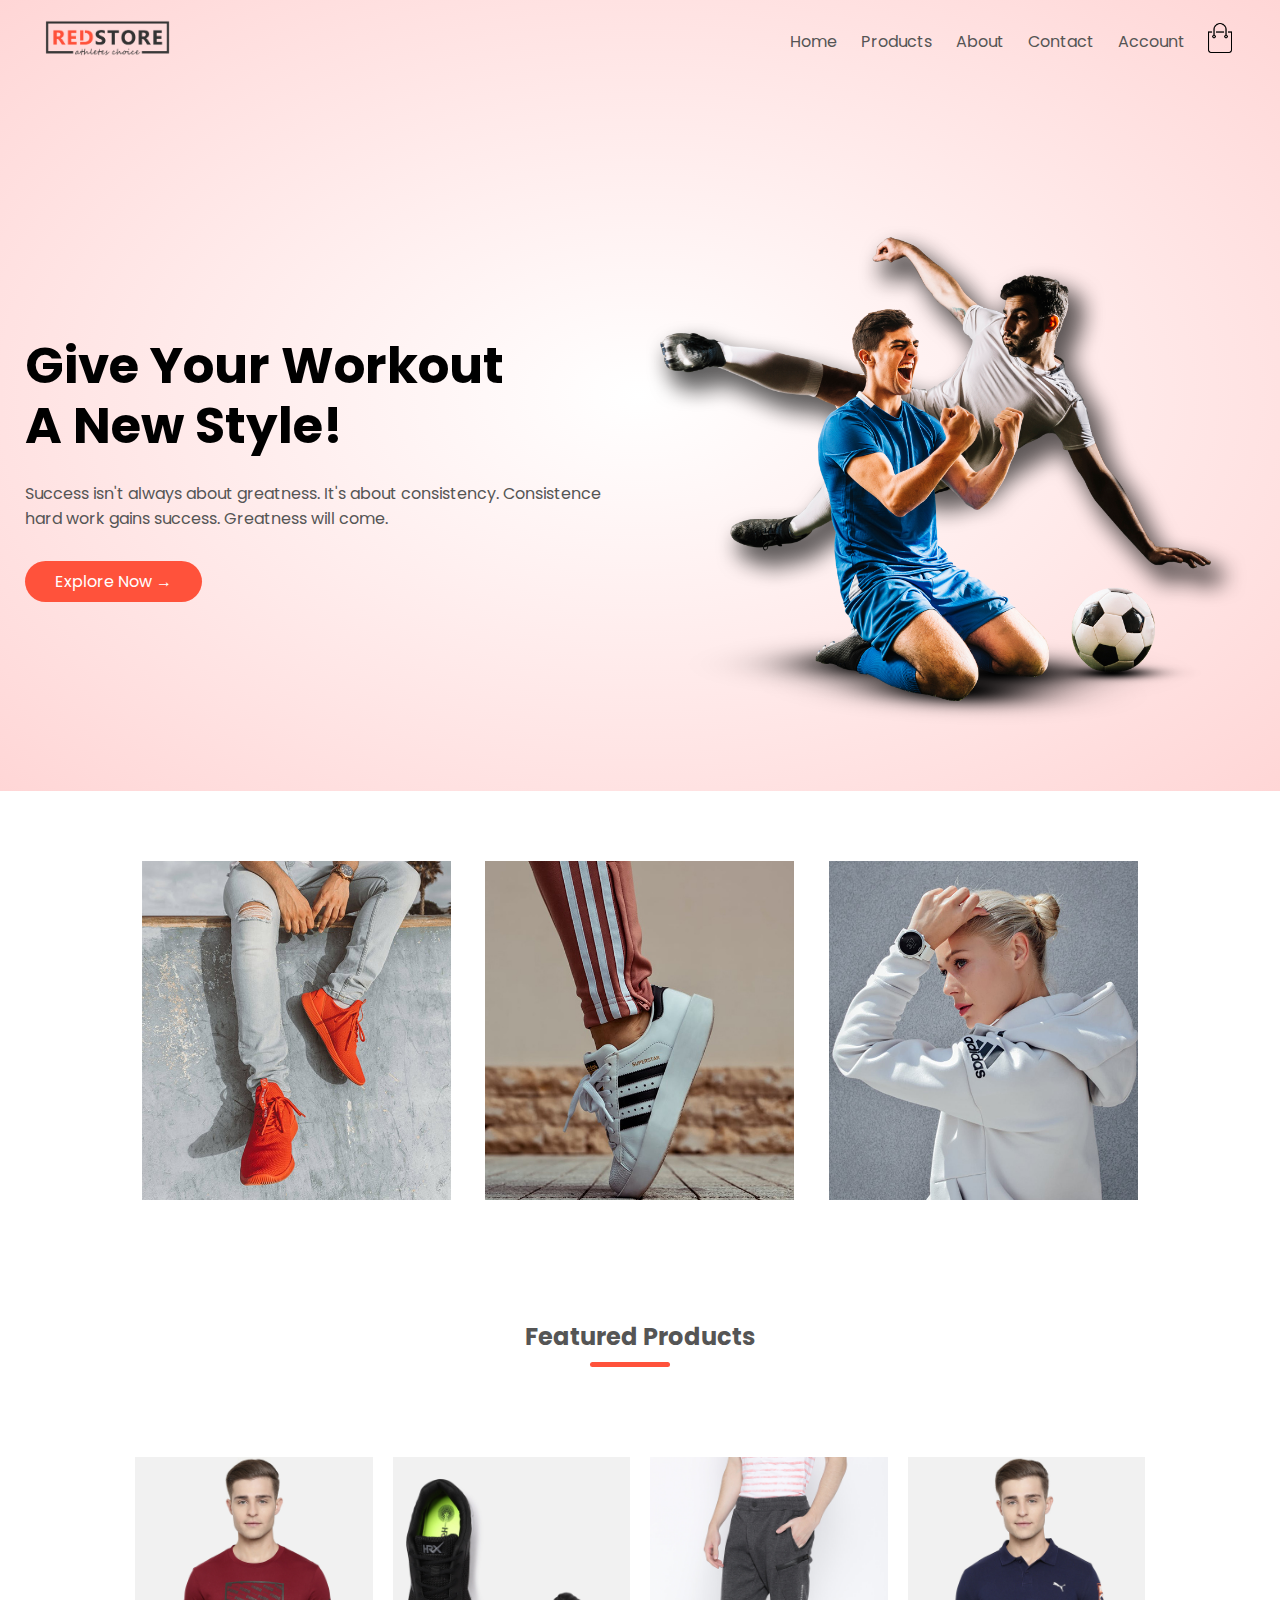
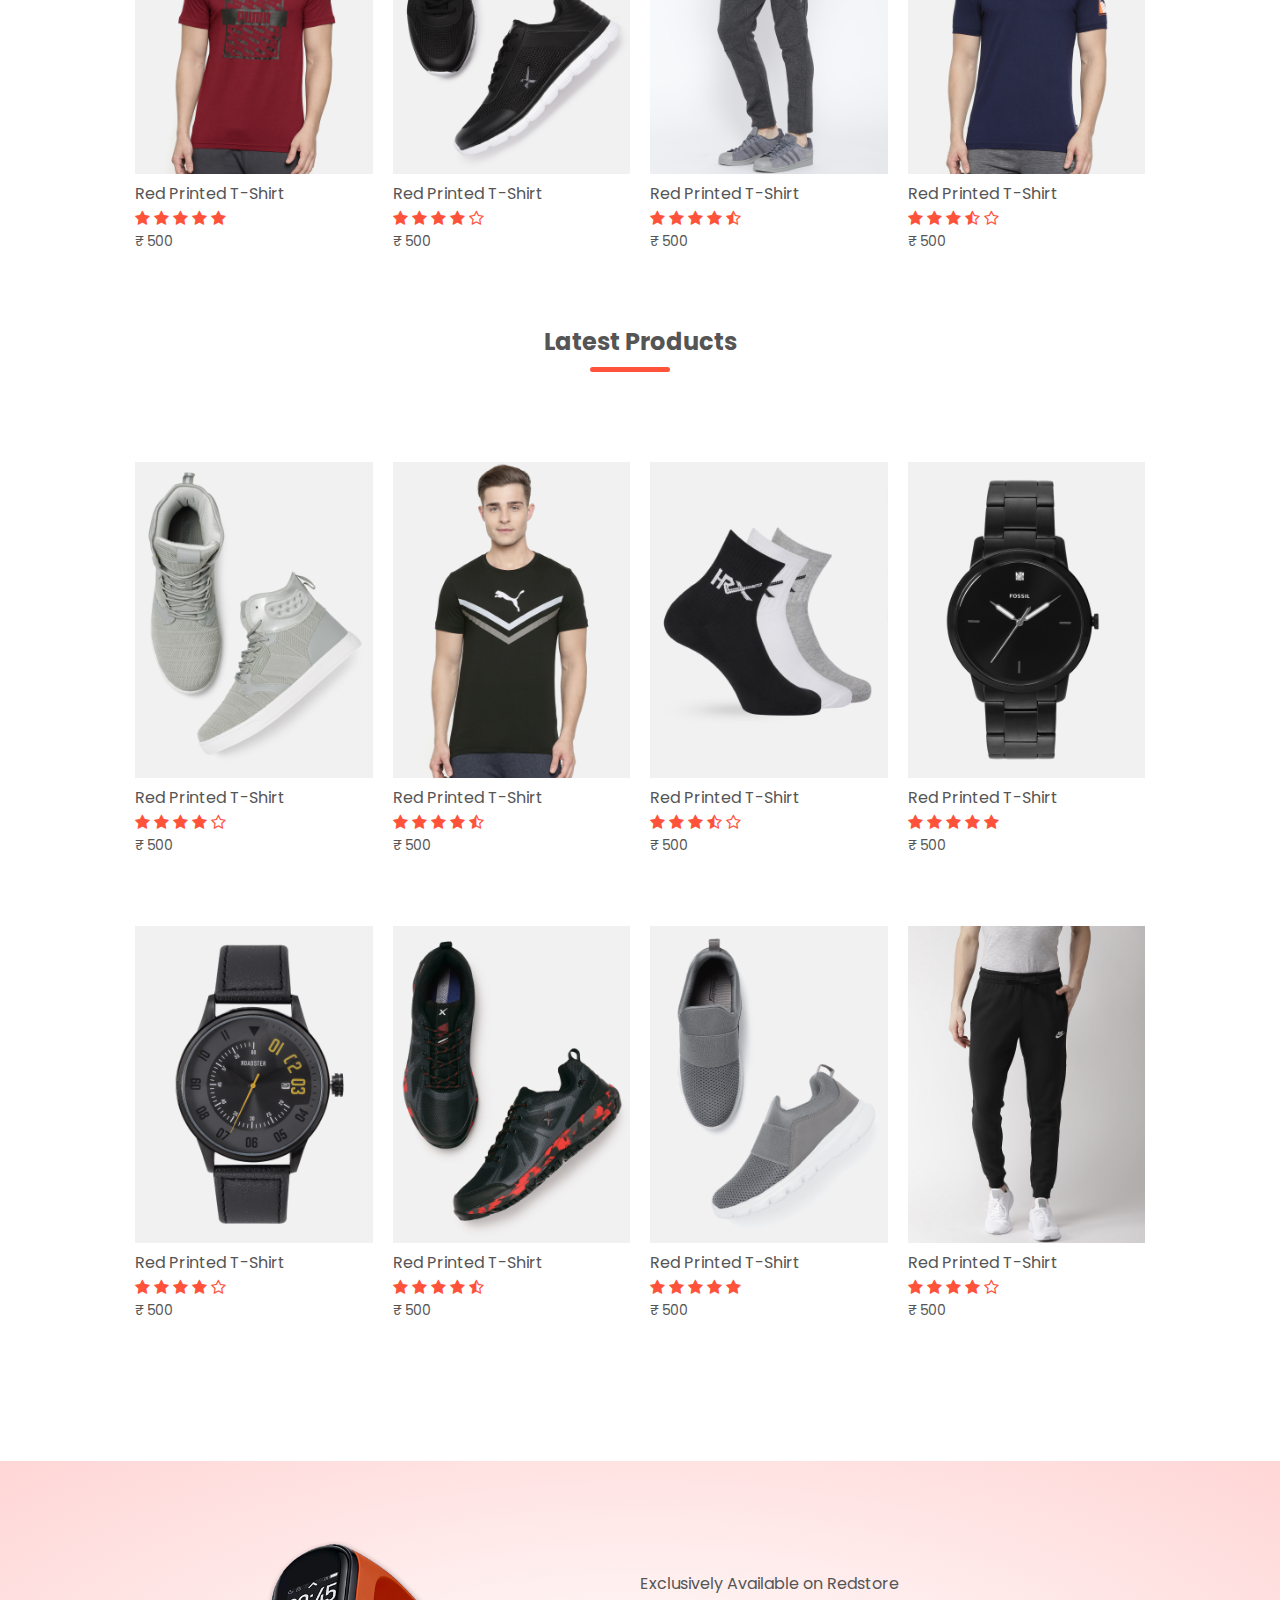
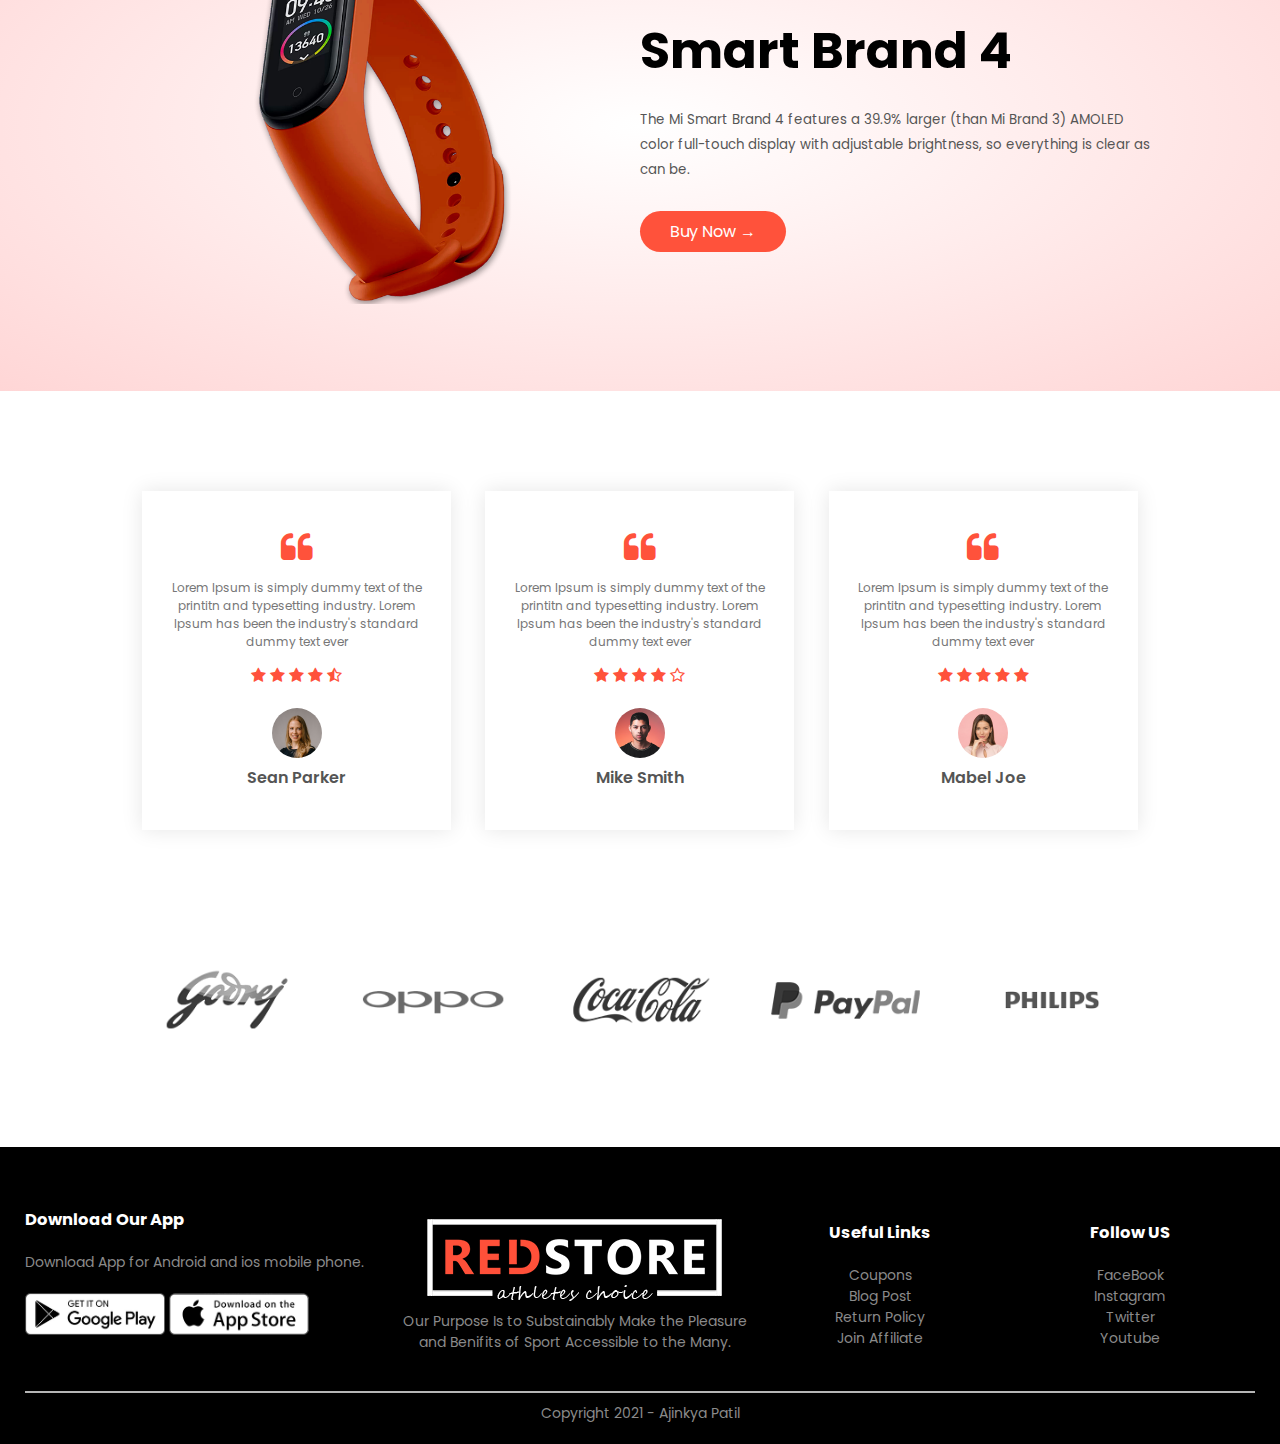
<file: index.html>
<!DOCTYPE html>
<html lang="en">
    <head>
        <meta charset="UTF-8">
        <meta name="viewport" content="width=device-width, initial-scale=1.0"> 
        <title>RedStore | Ecommerce</title>
        <link rel="stylesheet" href="styles.css">
        <link rel="preconnect" href="https://fonts.gstatic.com">
        <link href="https://fonts.googleapis.com/css2?family=Poppins:wght@300;400;500;600;700&display=swap" rel="stylesheet">
        <link rel="stylesheet" href="https://stackpath.bootstrapcdn.com/font-awesome/4.7.0/css/font-awesome.min.css">
    </head>
<body>
    <div class="header">
       <div class="container">
        <div class="navbar">
            <div class="logo">
                <a href="index.html"><img src="images/logo.png" alt='logo' width="125px"></a>
            </div>
            <nav>
                <ul id="MenuItems">
                    <li><a href="index.html">Home</a></li>
                    <li><a href="products.html">Products</a></li>
                    <li><a href="about.html">About</a></li>
                    <li><a href="contactus.html">Contact</a></li>
                    <li><a href="accounts.html">Account</a></li>
                </ul>
            </nav>
            <a href="cart.html"><img src="images/cart.png" alt="cart" width='30px' height="30px"></a>
            <img src="images/menu.png" alt="menu-image" class="menu-icon" onclick="menutoggle()">
        </div>
        <div class="row">
            <div class="col-2">
                <h1>Give Your Workout<br> A New Style!</h1>
                <p>Success isn't always about greatness. It's about consistency.
                    Consistence<br> hard work gains success. Greatness will come.
                </p>
                <a href="products.html" class="btn" >Explore Now  &#8594;</a>
            </div>
            <div class="col-2">
                <img src="images/image1.png" alt="Home page image" >
            </div>
        </div>
    </div> 
</div>

<!------------ Featured Categories-------------->

    <div class="categories">
        <div class="small-container">
        <div class="row">
            <div class="col-3">
                <img src="images/category-1.jpg" alt="category image1">
            </div>
            <div class="col-3">
                <img src="images/category-2.jpg" alt="category image2">
            </div>
            <div class="col-3">
                <img src="images/category-3.jpg" alt="category image3">
            </div>
        </div>
      </div>
    </div>

<!------------ Featured Products-------------->
    <div class="small-container">
        <h2 class="title">Featured Products</h2>
        <div class="row">
            <div class="col-4">
                <a href="product-details.html"><img src="images/product-1.jpg" alt = 'product-1'></a>
                <a href="product-details.html"><h4>Red Printed T-Shirt</h4></a>
                <div class="rating">
                    <i class="fa fa-star"></i>
                    <i class="fa fa-star"></i>
                    <i class="fa fa-star"></i>
                    <i class="fa fa-star"></i>
                    <i class="fa fa-star"></i>
                </div>
                <p>&#x20B9; 500</p>
            </div>
            <div class="col-4">
                <img src="images/product-2.jpg" alt = 'product-2'>
                <h4>Red Printed T-Shirt</h4>
                <div class="rating">
                    <i class="fa fa-star"></i>
                    <i class="fa fa-star"></i>
                    <i class="fa fa-star"></i>
                    <i class="fa fa-star"></i>
                    <i class="fa fa-star-o"></i>
                </div>
                <p>&#x20B9; 500</p>
            </div>
            <div class="col-4">
                <img src="images/product-3.jpg" alt = 'product-3'>
                <h4>Red Printed T-Shirt</h4>
                <div class="rating">
                    <i class="fa fa-star"></i>
                    <i class="fa fa-star"></i>
                    <i class="fa fa-star"></i>
                    <i class="fa fa-star"></i>
                    <i class="fa fa-star-half-o"></i>
                </div>
                <p>&#x20B9; 500</p>
            </div>
            <div class="col-4">
                <img src="images/product-4.jpg" alt = 'product-4'>
                <h4>Red Printed T-Shirt</h4>
                <div class="rating">
                    <i class="fa fa-star"></i>
                    <i class="fa fa-star"></i>
                    <i class="fa fa-star"></i>
                    <i class="fa fa-star-half-o"></i>
                    <i class="fa fa-star-o"></i>
                </div>
                <p>&#x20B9; 500</p>
            </div>
        </div>

<!------------------------Latest Products------------------>
        
    <h2 class="title">Latest Products</h2>
        <div class="row">
            <div class="col-4">
                <img src="images/product-5.jpg" alt = 'product-1'>
                <h4>Red Printed T-Shirt</h4>
                <div class="rating">
                    <i class="fa fa-star"></i>
                    <i class="fa fa-star"></i>
                    <i class="fa fa-star"></i>
                    <i class="fa fa-star"></i>
                    <i class="fa fa-star-o"></i>
                </div>
                <p>&#x20B9; 500</p>
            </div>
            <div class="col-4">
                <img src="images/product-6.jpg" alt = 'product-2'>
                <h4>Red Printed T-Shirt</h4>
                <div class="rating">
                    <i class="fa fa-star"></i>
                    <i class="fa fa-star"></i>
                    <i class="fa fa-star"></i>
                    <i class="fa fa-star"></i>
                    <i class="fa fa-star-half-o"></i>
                </div>
                <p>&#x20B9; 500</p>
            </div>
            <div class="col-4">
                <img src="images/product-7.jpg" alt = 'product-3'>
                <h4>Red Printed T-Shirt</h4>
                <div class="rating">
                    <i class="fa fa-star"></i>
                    <i class="fa fa-star"></i>
                    <i class="fa fa-star"></i>
                    <i class="fa fa-star-half-o"></i>
                    <i class="fa fa-star-o"></i>
                </div>
                <p>&#x20B9; 500</p>
            </div>
            <div class="col-4">
                <img src="images/product-8.jpg" alt = 'product-4'>
                <h4>Red Printed T-Shirt</h4>
                <div class="rating">
                    <i class="fa fa-star"></i>
                    <i class="fa fa-star"></i>
                    <i class="fa fa-star"></i>
                    <i class="fa fa-star"></i>
                    <i class="fa fa-star"></i>
                </div>
                <p>&#x20B9; 500</p>
            </div>
           
        </div>
        <div class="row">
            <div class="col-4">
                <img src="images/product-9.jpg" alt = 'product-1'>
                <h4>Red Printed T-Shirt</h4>
                <div class="rating">
                    <i class="fa fa-star"></i>
                    <i class="fa fa-star"></i>
                    <i class="fa fa-star"></i>
                    <i class="fa fa-star"></i>
                    <i class="fa fa-star-o"></i>
                </div>
                <p>&#x20B9; 500</p>
            </div>
            <div class="col-4">
                <img src="images/product-10.jpg" alt = 'product-2'>
                <h4>Red Printed T-Shirt</h4>
                <div class="rating">
                    <i class="fa fa-star"></i>
                    <i class="fa fa-star"></i>
                    <i class="fa fa-star"></i>
                    <i class="fa fa-star"></i>
                    <i class="fa fa-star-half-o"></i>
                </div>
                <p>&#x20B9; 500</p>
            </div>
            <div class="col-4">
                <img src="images/product-11.jpg" alt = 'product-3'>
                <h4>Red Printed T-Shirt</h4>
                <div class="rating">
                    <i class="fa fa-star"></i>
                    <i class="fa fa-star"></i>
                    <i class="fa fa-star"></i>
                    <i class="fa fa-star"></i>
                    <i class="fa fa-star"></i>
                </div>
                <p>&#x20B9; 500</p>
            </div>
            <div class="col-4">
                <img src="images/product-12.jpg" alt = 'product-4'>
                <h4>Red Printed T-Shirt</h4>
                <div class="rating">
                    <i class="fa fa-star"></i>
                    <i class="fa fa-star"></i>
                    <i class="fa fa-star"></i>
                    <i class="fa fa-star"></i>
                    <i class="fa fa-star-o"></i>
                </div>
                <p>&#x20B9; 500</p>
            </div>
           
        </div>
    </div>
<!------------------Offer---------------->
    <div class="offer">
        <div class="small-container">
            <div class="row">
                <div class="col-2">
                    <img src="images/exclusive.png" class="offer-img" alt="exclusive">
                </div>
                <div class="col-2">
                    <p>Exclusively Available on Redstore</p>
                    <h1>Smart Brand 4</h1>
                    <small>The Mi Smart Brand 4 features a 39.9% larger
                        (than Mi Brand 3) AMOLED color full-touch display with
                        adjustable brightness, so everything is clear as can
                        be.</small><br>
                    <a href="" class="btn">Buy Now &#8594;</a>
                </div>
            </div>
        </div>
    </div>

<!------------------------Testimonial----------------->
    <div class="testimonial">
        <div class="small-container">
            <div class="row">
                <div class="col-3">
                    <i class="fa fa-quote-left" aria-hidden="true"></i>
                    <p>Lorem Ipsum is simply dummy text of the printitn
                        and typesetting industry. Lorem Ipsum has been the 
                        industry's standard dummy text ever</p>
                    <div class="rating">
                        <i class="fa fa-star"></i>
                        <i class="fa fa-star"></i>
                        <i class="fa fa-star"></i>
                        <i class="fa fa-star"></i>
                        <i class="fa fa-star-half-o"></i>
                    </div>
                    <img src="images/user-1.png" alt="user 1">
                    <h3>Sean Parker</h3>
                </div>
                <div class="col-3">
                    <i class="fa fa-quote-left" aria-hidden="true"></i>
                    <p>Lorem Ipsum is simply dummy text of the printitn
                        and typesetting industry. Lorem Ipsum has been the 
                        industry's standard dummy text ever</p>
                    <div class="rating">
                        <i class="fa fa-star"></i>
                        <i class="fa fa-star"></i>
                        <i class="fa fa-star"></i>
                        <i class="fa fa-star"></i>
                        <i class="fa fa-star-o"></i>
                    </div>
                    <img src="images/user-2.png" alt="user 2">
                    <h3>Mike Smith</h3>
                </div>
                <div class="col-3">
                    <i class="fa fa-quote-left" aria-hidden="true"></i>
                    <p>Lorem Ipsum is simply dummy text of the printitn
                        and typesetting industry. Lorem Ipsum has been the 
                        industry's standard dummy text ever</p>
                    <div class="rating">
                        <i class="fa fa-star"></i>
                        <i class="fa fa-star"></i>
                        <i class="fa fa-star"></i>
                        <i class="fa fa-star"></i>
                        <i class="fa fa-star"></i>
                    </div>
                    <img src="images/user-3.png" alt="user 3">
                    <h3>Mabel Joe</h3>
                </div>
            </div>
        </div>
    </div>

<!-----------------------------Brands--------------------------->
    <div class="brands">
        <div class="small-container">
            <div class="row">
                <div class="col-5">
                    <img src="images/logo-godrej.png" alt="brand 1">
                </div>
                <div class="col-5">
                    <img src="images/logo-oppo.png" alt="brand 2">
                </div>
                <div class="col-5">
                    <img src="images/logo-coca-cola.png" alt="brand 3">
                </div>
                <div class="col-5">
                    <img src="images/logo-paypal.png" alt="brand 4">
                </div>
                <div class="col-5">
                    <img src="images/logo-philips.png" alt="brand 5">
                </div>
            </div>
        </div>
    </div>

<!------------------------------Footer-------------------------->

    <div class="footer">
        <div class="container">
            <div class="row">
                <div class="footer-col-1">
                    <h3>Download Our App</h3>
                    <p>Download App for Android and ios mobile phone.</p>
                    <div class="app-logo">
                        <img src="images/play-store.png" alt="playstore">
                        <img src="images/app-store.png" alt="appstore">
                    </div>
                </div>
                <div class="footer-col-2">
                    <img src="images/logo-white.png">
                    <p>Our Purpose Is to Substainably Make the Pleasure and
                        Benifits of Sport Accessible to the Many.</p>
                </div>
                <div class="footer-col-3">
                    <h3>Useful Links</h3>
                    <ul>
                        <li>Coupons</li>
                        <li>Blog Post</li>
                        <li>Return Policy</li>
                        <li>Join Affiliate</li>
                    </ul>
                </div>
                <div class="footer-col-4">
                    <h3>Follow US</h3>
                    <ul>
                        <li>FaceBook</li>
                        <li>Instagram</li>
                        <li>Twitter</li>
                        <li>Youtube</li>
                    </ul>
                </div>
            </div>
            <hr>
            <p class="copyright">Copyright 2021 - Ajinkya Patil</p>
        </div>
    </div>

<!----------------------------JS for Toggle Menu------------------->
    <script>
        var MenuItems = document.getElementById("MenuItems");
        MenuItems.style.maxHeight = "0px";

        function menutoggle(){
            if (MenuItems.style.maxHeight == "0px"){

                MenuItems.style.maxHeight = "200px";

            }
            else{

                MenuItems.style.maxHeight = "0px";

            }
        }
    </script>
</body>
</html>
</file>
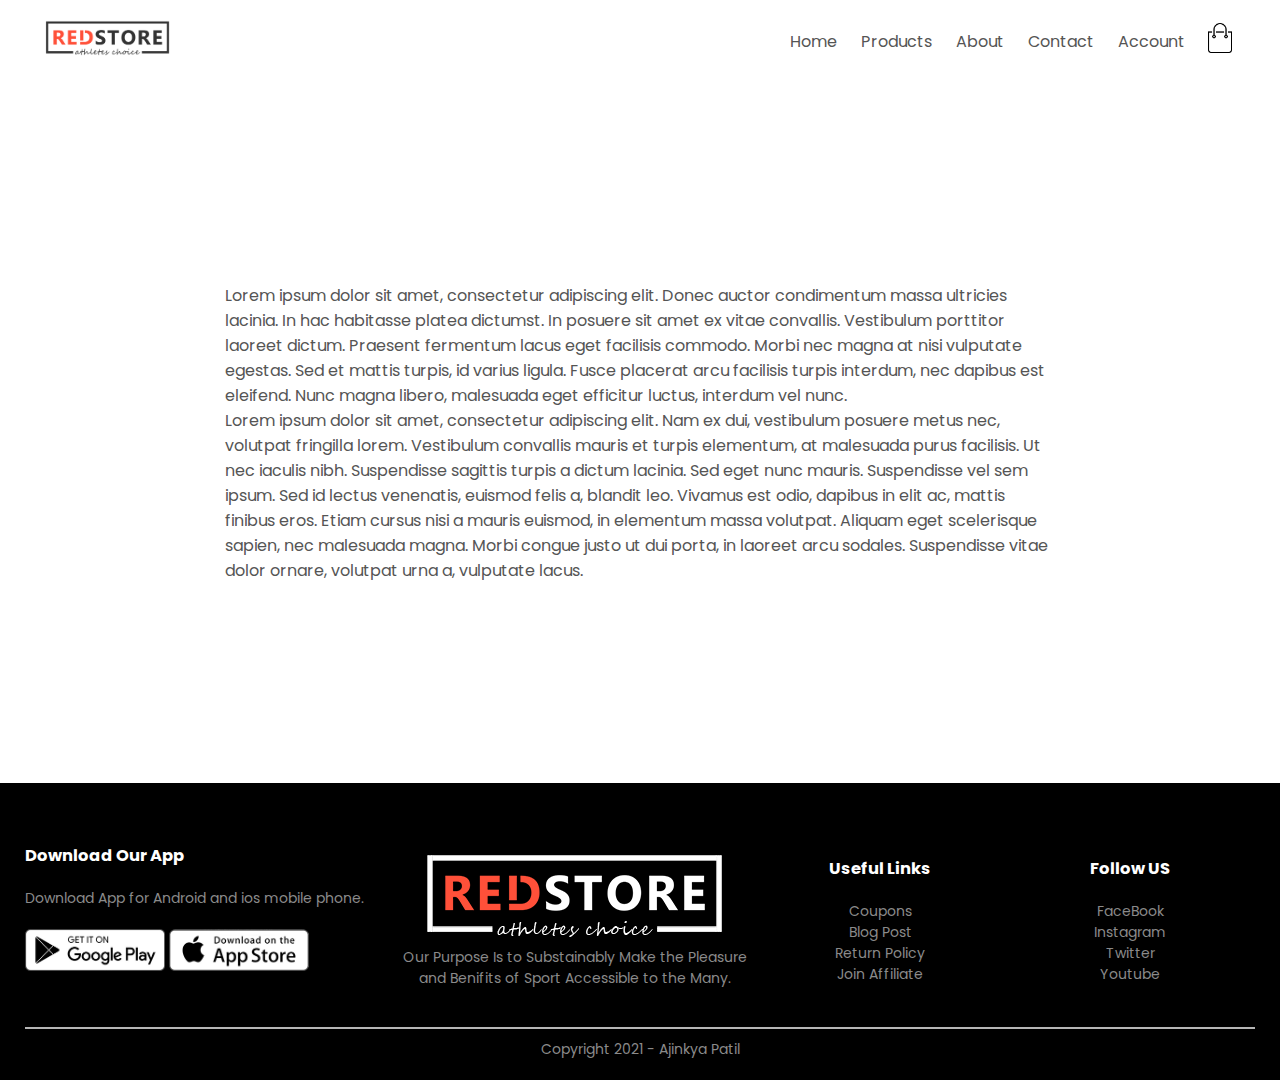
<file: about.html>
<!DOCTYPE html>
<html lang="en">
    <head>
        <meta charset="UTF-8">
        <meta name="viewport" content="width=device-width, initial-scale=1.0"> 
        <title>About - RedStore</title>
        <link rel="stylesheet" href="styles.css">
        <link rel="preconnect" href="https://fonts.gstatic.com">
        <link href="https://fonts.googleapis.com/css2?family=Poppins:wght@300;400;500;600;700&display=swap" rel="stylesheet">
        <link rel="stylesheet" href="https://stackpath.bootstrapcdn.com/font-awesome/4.7.0/css/font-awesome.min.css">
        <style>
            .new{
                margin: 200px;
            }
        </style>
    </head>
<body>
       <div class="container">
        <div class="navbar">
            <div class="logo">
                <a href="index.html"><img src="images/logo.png" alt='logo' width="125px"></a>
            </div>
            <nav>
                <ul id="MenuItems">
                    <li><a href="index.html">Home</a></li>
                    <li><a href="products.html">Products</a></li>
                    <li><a href="">About</a></li>
                    <li><a href="contactus.html">Contact</a></li>
                    <li><a href="accounts.html">Account</a></li>
                </ul>
            </nav>
            <a href="cart.html"><img src="images/cart.png" alt="cart" width='30px' height="30px"></a>
            <img src="images/menu.png" alt="menu-image" class="menu-icon" onclick="menutoggle()">
        </div>
    </div> 


<!---------------------account-page------------------------->

<div class="small-container new">
    <p>Lorem ipsum dolor sit amet, consectetur adipiscing elit. Donec auctor condimentum massa ultricies lacinia.
         In hac habitasse platea dictumst. In posuere sit amet ex vitae convallis. Vestibulum porttitor laoreet dictum. 
         Praesent fermentum lacus eget facilisis commodo. Morbi nec magna at nisi vulputate egestas. 
         Sed et mattis turpis, id varius ligula. Fusce placerat arcu facilisis turpis interdum, nec dapibus est eleifend. 
         Nunc magna libero, malesuada eget efficitur luctus, interdum vel nunc.
    </p>
    <p>Lorem ipsum dolor sit amet, consectetur adipiscing elit. Nam ex dui, vestibulum posuere metus nec, volutpat fringilla lorem. 
        Vestibulum convallis mauris et turpis elementum, at malesuada purus facilisis. Ut nec iaculis nibh. 
        Suspendisse sagittis turpis a dictum lacinia. Sed eget nunc mauris. Suspendisse vel sem ipsum. Sed id lectus venenatis, euismod felis a, blandit leo. 
        Vivamus est odio, dapibus in elit ac, mattis finibus eros. Etiam cursus nisi a mauris euismod, in elementum massa volutpat. 
        Aliquam eget scelerisque sapien, nec malesuada magna. Morbi congue justo ut dui porta, in laoreet arcu sodales. 
        Suspendisse vitae dolor ornare, volutpat urna a, vulputate lacus.</p>
</div>

<!------------------------------Footer-------------------------->

    <div class="footer">
        <div class="container">
            <div class="row">
                <div class="footer-col-1">
                    <h3>Download Our App</h3>
                    <p>Download App for Android and ios mobile phone.</p>
                    <div class="app-logo">
                        <img src="images/play-store.png" alt="playstore">
                        <img src="images/app-store.png" alt="appstore">
                    </div>
                </div>
                <div class="footer-col-2">
                    <img src="images/logo-white.png">
                    <p>Our Purpose Is to Substainably Make the Pleasure and
                        Benifits of Sport Accessible to the Many.</p>
                </div>
                <div class="footer-col-3">
                    <h3>Useful Links</h3>
                    <ul>
                        <li>Coupons</li>
                        <li>Blog Post</li>
                        <li>Return Policy</li>
                        <li>Join Affiliate</li>
                    </ul>
                </div>
                <div class="footer-col-4">
                    <h3>Follow US</h3>
                    <ul>
                        <li>FaceBook</li>
                        <li>Instagram</li>
                        <li>Twitter</li>
                        <li>Youtube</li>
                    </ul>
                </div>
            </div>
            <hr>
            <p class="copyright">Copyright 2021 - Ajinkya Patil</p>
        </div>
    </div>

<!----------------------------JS for Toggle Menu------------------->
    <script>
        var MenuItems = document.getElementById("MenuItems");
        MenuItems.style.maxHeight = "0px";

        function menutoggle(){
            if (MenuItems.style.maxHeight == "0px"){

                MenuItems.style.maxHeight = "200px";

            }
            else{

                MenuItems.style.maxHeight = "0px";

            }
        }
    </script>

<!----------------------------JS for Toggle Form------------------->

    <script>
        var LoginForm = document.getElementById('LoginForm');
        var RegForm = document.getElementById('RegForm');
        var Indicator = document.getElementById("Indicator");

        function register(){
            RegForm.style.transform = "translateX(0px)";
            LoginForm.style.transform = "translateX(0px)";       
            Indicator.style.transform = "translateX(100px)";       
         }
         function login(){
            RegForm.style.transform = "translateX(300px)";
            LoginForm.style.transform = "translateX(300px)"; 
            Indicator.style.transform = "translateX(0px)";      
         }
    </script>

</body>
</html>
</file>
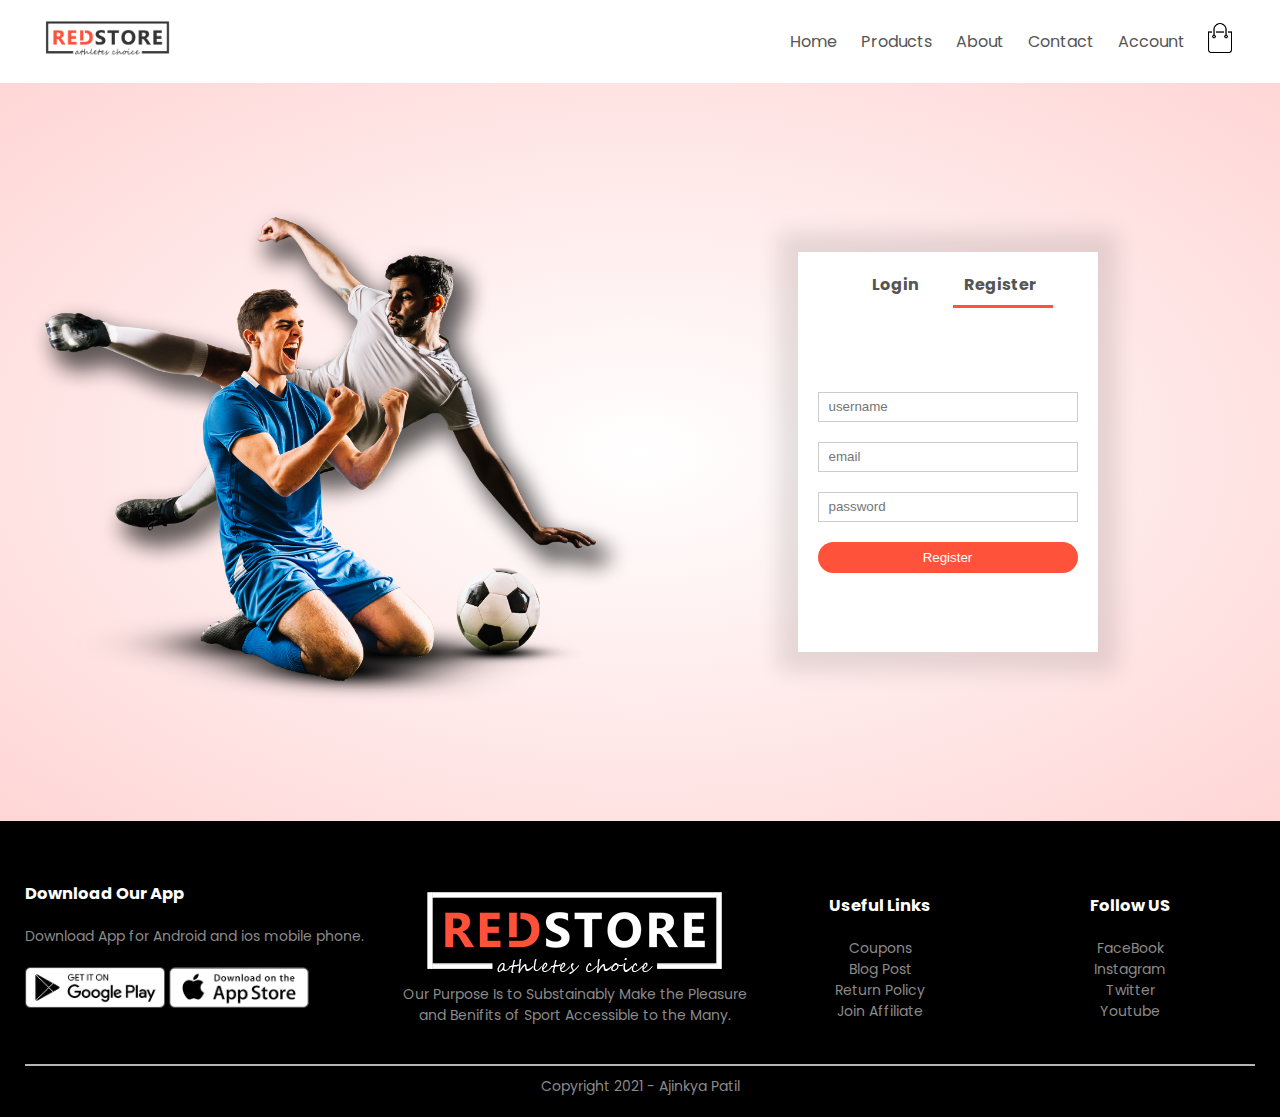
<file: accounts.html>
<!DOCTYPE html>
<html lang="en">
    <head>
        <meta charset="UTF-8">
        <meta name="viewport" content="width=device-width, initial-scale=1.0"> 
        <title>Account - RedStore</title>
        <link rel="stylesheet" href="styles.css">
        <link rel="preconnect" href="https://fonts.gstatic.com">
        <link href="https://fonts.googleapis.com/css2?family=Poppins:wght@300;400;500;600;700&display=swap" rel="stylesheet">
        <link rel="stylesheet" href="https://stackpath.bootstrapcdn.com/font-awesome/4.7.0/css/font-awesome.min.css">
    </head>
<body>
       <div class="container">
        <div class="navbar">
            <div class="logo">
                <a href="index.html"><img src="images/logo.png" alt='logo' width="125px"></a>
            </div>
            <nav>
                <ul id="MenuItems">
                    <li><a href="index.html">Home</a></li>
                    <li><a href="products.html">Products</a></li>
                    <li><a href="about.html">About</a></li>
                    <li><a href="contactus.html">Contact</a></li>
                    <li><a href="accounts.html">Account</a></li>
                </ul>
            </nav>
            <a href="cart.html"><img src="images/cart.png" alt="cart" width='30px' height="30px"></a>
            <img src="images/menu.png" alt="menu-image" class="menu-icon" onclick="menutoggle()">
        </div>
    </div> 


<!---------------------account-page------------------------->

    <div class="account-page">
        <div class="container">
            <div class="row">
                <div class="col-2">
                    <img src="images/image1.png" width="100%">
                </div>
                <div class="col-2">
                    <div class="form-container">
                        <div class="form-btn">
                            <span onclick="login()">Login</span>
                            <span onclick="register()">Register</span>
                            <hr id="Indicator">
                        </div>

                        <form action="login.php" method="POST" id="LoginForm">
                            <input type="email" placeholder="email" name="email" required>
                            <input type="password" placeholder="password" name="pass" required>
                            <button type="submit" class="btn" >Login</button>
                            <a href="">Forgot password</a>
                        </form>
                        <form action="connect.php" method="POST" id="RegForm">
                            <input type="text" placeholder="username" name="uname" required>
                            <input type="email" placeholder="email" name="email" required>
                            <input type="password" placeholder="password" name="pass" required>
                            <button type="submit" class="btn" >Register</button>
                        </form>
                    </div>
                </div>
            </div>
        </div>
    </div>





<!------------------------------Footer-------------------------->

    <div class="footer">
        <div class="container">
            <div class="row">
                <div class="footer-col-1">
                    <h3>Download Our App</h3>
                    <p>Download App for Android and ios mobile phone.</p>
                    <div class="app-logo">
                        <img src="images/play-store.png" alt="playstore">
                        <img src="images/app-store.png" alt="appstore">
                    </div>
                </div>
                <div class="footer-col-2">
                    <img src="images/logo-white.png">
                    <p>Our Purpose Is to Substainably Make the Pleasure and
                        Benifits of Sport Accessible to the Many.</p>
                </div>
                <div class="footer-col-3">
                    <h3>Useful Links</h3>
                    <ul>
                        <li>Coupons</li>
                        <li>Blog Post</li>
                        <li>Return Policy</li>
                        <li>Join Affiliate</li>
                    </ul>
                </div>
                <div class="footer-col-4">
                    <h3>Follow US</h3>
                    <ul>
                        <li>FaceBook</li>
                        <li>Instagram</li>
                        <li>Twitter</li>
                        <li>Youtube</li>
                    </ul>
                </div>
            </div>
            <hr>
            <p class="copyright">Copyright 2021 - Ajinkya Patil</p>
        </div>
    </div>

<!----------------------------JS for Toggle Menu------------------->
    <script>
        var MenuItems = document.getElementById("MenuItems");
        MenuItems.style.maxHeight = "0px";

        function menutoggle(){
            if (MenuItems.style.maxHeight == "0px"){

                MenuItems.style.maxHeight = "200px";

            }
            else{

                MenuItems.style.maxHeight = "0px";

            }
        }
    </script>

<!----------------------------JS for Toggle Form------------------->

    <script>
        var LoginForm = document.getElementById('LoginForm');
        var RegForm = document.getElementById('RegForm');
        var Indicator = document.getElementById("Indicator");

        function register(){
            RegForm.style.transform = "translateX(0px)";
            LoginForm.style.transform = "translateX(0px)";       
            Indicator.style.transform = "translateX(100px)";       
         }
         function login(){
            RegForm.style.transform = "translateX(300px)";
            LoginForm.style.transform = "translateX(300px)"; 
            Indicator.style.transform = "translateX(0px)";      
         }
    </script>

</body>
</html>
</file>
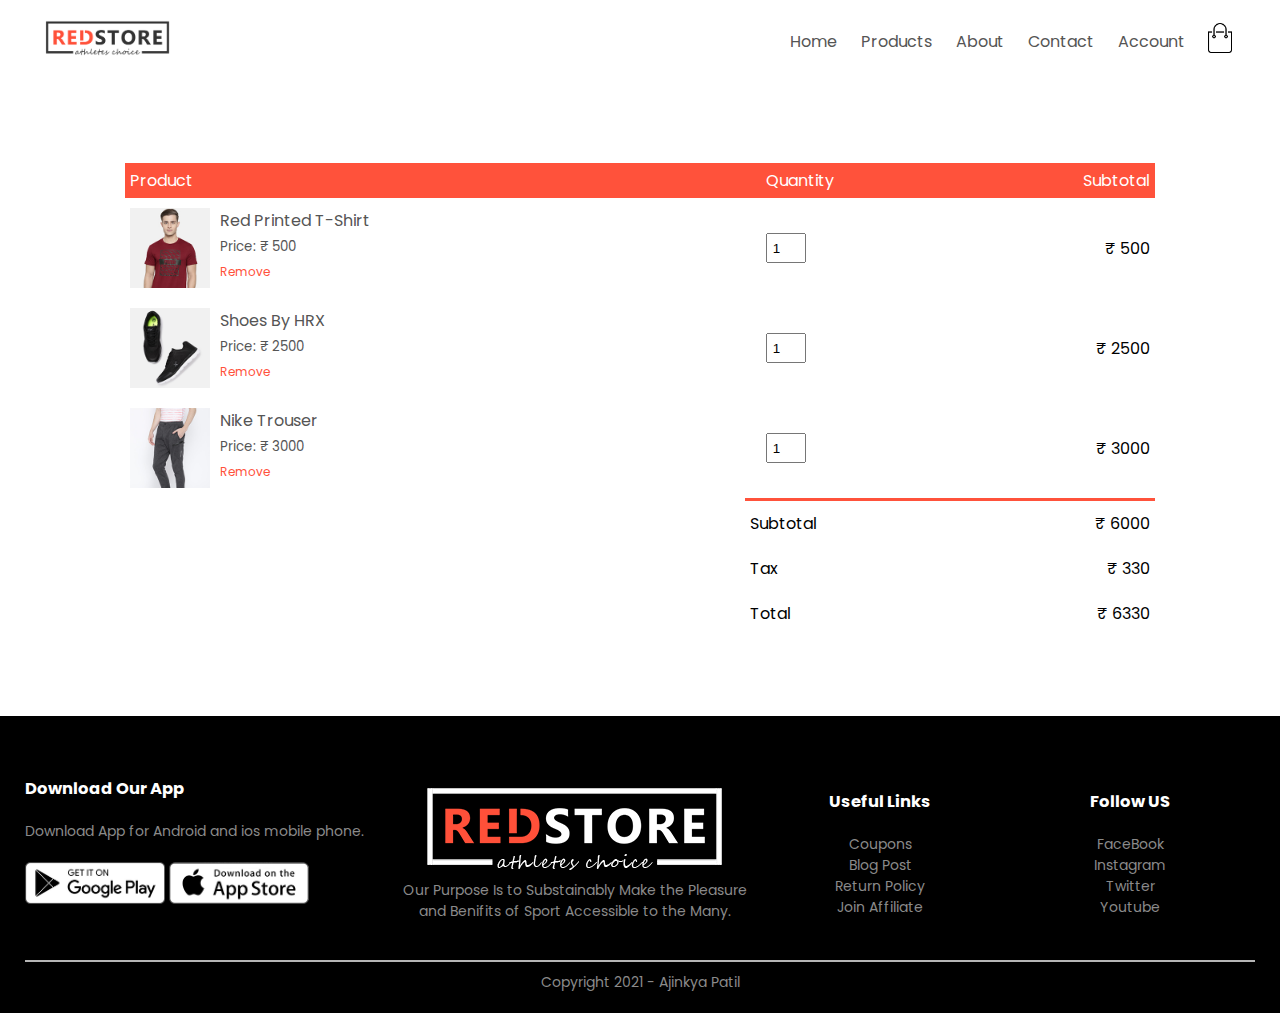
<file: cart.html>
<!DOCTYPE html>
<html lang="en">
    <head>
        <meta charset="UTF-8">
        <meta name="viewport" content="width=device-width, initial-scale=1.0"> 
        <title>Cart - RedStore</title>
        <link rel="stylesheet" href="styles.css">
        <link rel="preconnect" href="https://fonts.gstatic.com">
        <link href="https://fonts.googleapis.com/css2?family=Poppins:wght@300;400;500;600;700&display=swap" rel="stylesheet">
        <link rel="stylesheet" href="https://stackpath.bootstrapcdn.com/font-awesome/4.7.0/css/font-awesome.min.css">
    </head>
<body>
       <div class="container">
        <div class="navbar">
            <div class="logo">
                <a href="index.html"><img src="images/logo.png" alt='logo' width="125px"></a>
            </div>
            <nav>
                <ul id="MenuItems">
                    <li><a href="index.html">Home</a></li>
                    <li><a href="products.html">Products</a></li>
                    <li><a href="about.html">About</a></li>
                    <li><a href="contactus.html">Contact</a></li>
                    <li><a href="accounts.html">Account</a></li>
                </ul>
            </nav>
            <a href="cart.html"><img src="images/cart.png" alt="cart" width='30px' height="30px"></a>
            <img src="images/menu.png" alt="menu-image" class="menu-icon" onclick="menutoggle()">
        </div>
    </div> 

<!--------------------------Cart Item Details------------------>

    <div class="small-container cart-page">
        <table>
            <tr>
                <th>Product</th>
                <th>Quantity</th>
                <th>Subtotal</th>
            </tr>
            <tr>
                <td>
                    <div class="cart-info">
                        <img src="images/buy-1.jpg" alt="cart image 1">
                        <div>
                            <p>Red Printed T-Shirt</p>
                            <small>Price: &#x20B9; 500</small>
                            <br>
                            <a href="">Remove</a>
                        </div>
                    </div>
                </td>
                <td><input type="number" value="1" min="1"></td>
                <td>&#x20B9; 500</td>
            </tr>
            <tr>
                <td>
                    <div class="cart-info">
                        <img src="images/buy-2.jpg" alt="cart image 2">
                        <div>
                            <p>Shoes By HRX</p>
                            <small>Price: &#x20B9; 2500</small>
                            <br>
                            <a href="">Remove</a>
                        </div>
                    </div>
                </td>
                <td><input type="number" value="1" min="1"></td>
                <td>&#x20B9; 2500</td>
            </tr>
            <tr>
                <td>
                    <div class="cart-info">
                        <img src="images/buy-3.jpg" alt="cart image 3">
                        <div>
                            <p>Nike Trouser</p>
                            <small>Price: &#x20B9; 3000</small>
                            <br>
                            <a href="">Remove</a>
                        </div>
                    </div>
                </td>
                <td><input type="number" value="1" min="1"></td>
                <td>&#x20B9; 3000</td>
            </tr>
        </table>

        <div class="total-price">
            <table>
                <tr>
                    <td>Subtotal</td>
                    <td>&#x20B9; 6000</td>
                </tr>
                <tr>
                    <td>Tax</td>
                    <td>&#x20B9; 330</td>
                </tr>
                <tr>
                    <td>Total</td>
                    <td>&#x20B9; 6330</td>
                </tr>
            </table>
        </div>
    </div>


<!------------------------------Footer-------------------------->

    <div class="footer">
        <div class="container">
            <div class="row">
                <div class="footer-col-1">
                    <h3>Download Our App</h3>
                    <p>Download App for Android and ios mobile phone.</p>
                    <div class="app-logo">
                        <img src="images/play-store.png" alt="playstore">
                        <img src="images/app-store.png" alt="appstore">
                    </div>
                </div>
                <div class="footer-col-2">
                    <img src="images/logo-white.png">
                    <p>Our Purpose Is to Substainably Make the Pleasure and
                        Benifits of Sport Accessible to the Many.</p>
                </div>
                <div class="footer-col-3">
                    <h3>Useful Links</h3>
                    <ul>
                        <li>Coupons</li>
                        <li>Blog Post</li>
                        <li>Return Policy</li>
                        <li>Join Affiliate</li>
                    </ul>
                </div>
                <div class="footer-col-4">
                    <h3>Follow US</h3>
                    <ul>
                        <li>FaceBook</li>
                        <li>Instagram</li>
                        <li>Twitter</li>
                        <li>Youtube</li>
                    </ul>
                </div>
            </div>
            <hr>
            <p class="copyright">Copyright 2021 - Ajinkya Patil</p>
        </div>
    </div>

<!----------------------------JS for Toggle Menu------------------->
    <script>
        var MenuItems = document.getElementById("MenuItems");
        MenuItems.style.maxHeight = "0px";

        function menutoggle(){
            if (MenuItems.style.maxHeight == "0px"){

                MenuItems.style.maxHeight = "200px";

            }
            else{

                MenuItems.style.maxHeight = "0px";

            }
        }
    </script>

</body>
</html>
</file>
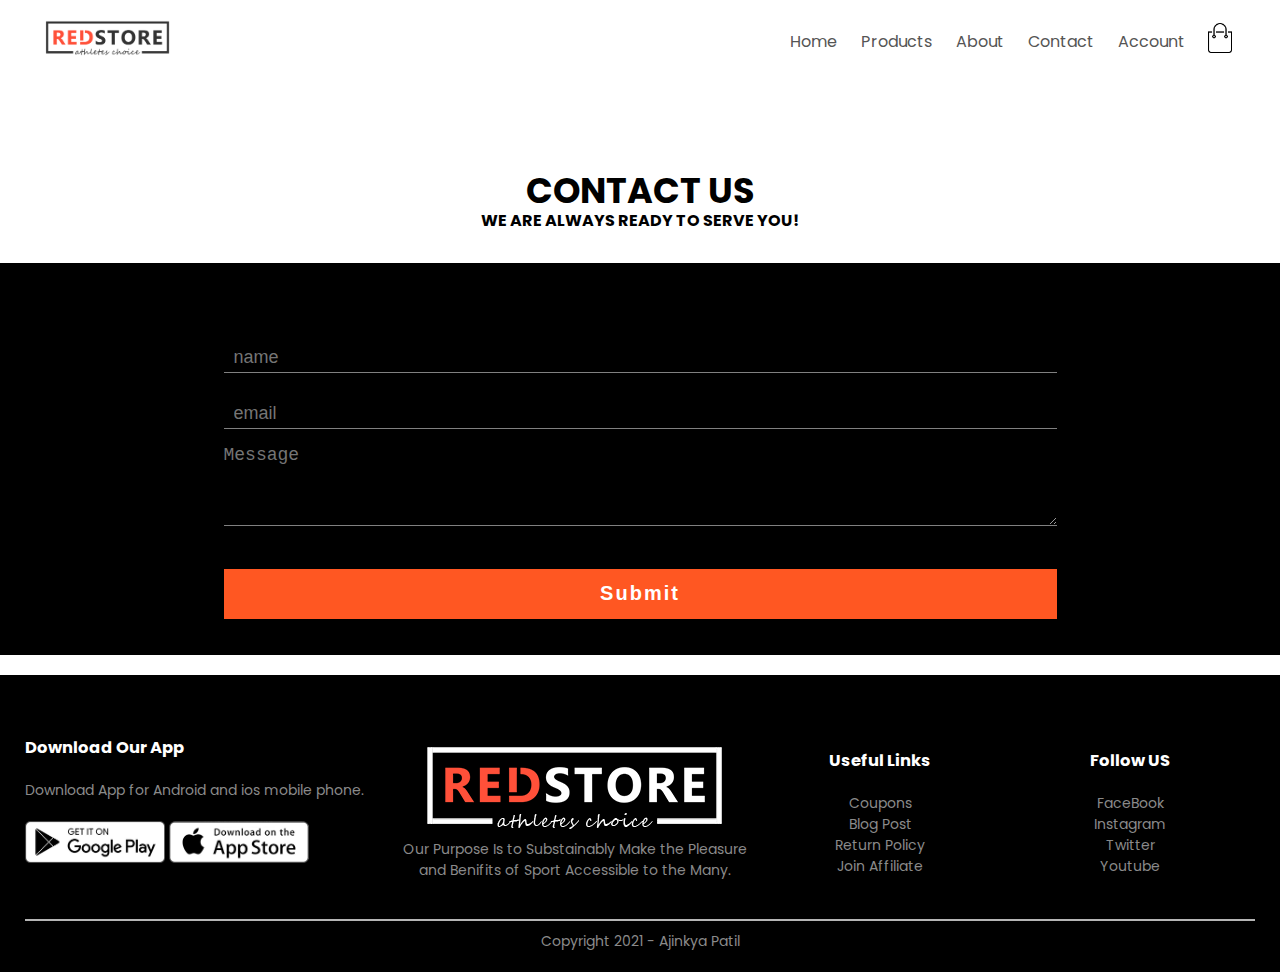
<file: contactus.html>
<!DOCTYPE html>
<html lang="en">
    <head>
        <meta charset="UTF-8">
        <meta name="viewport" content="width=device-width, initial-scale=1.0"> 
        <title>Contact US- RedStore</title>
        <link rel="stylesheet" href="styles.css">
        <link rel="preconnect" href="https://fonts.gstatic.com">
        <link href="https://fonts.googleapis.com/css2?family=Poppins:wght@300;400;500;600;700&display=swap" rel="stylesheet">
        <link rel="stylesheet" href="https://stackpath.bootstrapcdn.com/font-awesome/4.7.0/css/font-awesome.min.css">
		
	
        <style>
            .contact-container{
                margin: 0;
                padding: 20px;
                text-align: center;
                background: black;
                background-size: cover;
                background-position: center;
            }
            .contact-title{
                text-align: center;
                margin-top: 100px;
                color:black;
                text-transform: uppercase;
                transition: all 4s ease-in-out;
            }
            .contact-title h1{
                font-size: 35px;
                line-height: 15px;
                margin-bottom: 10px;
            }
            .contact-title h2{
                font-size: 16px;
                margin-bottom: 30px;
            }
            .contact-container{
                width: 100%;
                margin-bottom: 20px;
            }
            
            form{
				width:100%;
                margin-top: 50px;
                transition: all 4s ease-in-out;
                color: white;
            }
            .form-control{
				width:70%;
                background: transparent;
                border: none;
                outline: none;
                border-bottom: 1px solid gray;
                color:white;
                font-size: 18px;
                margin-bottom: 16px;

            }
            input{
                height: 45px;
                width: 50px;
            }
            form .submit{
                background: #ff5722;
                border-color: transparent;
                color: #fff;
                font-size: 20px;
                font-weight: bold;
                letter-spacing: 2px;
                height: 50px;
                margin-top: 20px;
            }
            form .submit:hover{
                background-color: #f44336;
                cursor: pointer;
            }

        </style>
    </head>
<body>
       <div class="container">
        <div class="navbar">
            <div class="logo">
                <a href="index.html"><img src="images/logo.png" alt='logo' width="125px"></a>
            </div>
            <nav>
                <ul id="MenuItems">
                    <li><a href="index.html">Home</a></li>
                    <li><a href="products.html">Products</a></li>
                    <li><a href="about.html">About</a></li>
                    <li><a href="contactus.html">Contact</a></li>
                    <li><a href="accounts.html">Account</a></li>
                </ul>
            </nav>
            <a href="cart.html"><img src="images/cart.png" alt="cart" width='30px' height="30px"></a>
            <img src="images/menu.png" alt="menu-image" class="menu-icon" onclick="menutoggle()">
        </div>
    </div> 


<!---------------------contact-us-page------------------------->



<div class="contact-title">
    <h1>Contact US</h1>
    <h2>We are always ready to serve you!</h2>
</div>
<div class="contact-container">
  <div class="contact-form container ">
      <form action="contactus.php" id="contact-form" method="POST">
          <input type="text"  name="name" class="form-control" placeholder="name" required>
          <br>
          <input type="email"  name="email" class="form-control" placeholder="email" required>
          <br>
          <textarea name="message" placeholder="Message" rows="4" cols="40" class="form-control" required></textarea>
          <br>
          <input type="submit" class="form-control submit" value = "Submit" >
      </form>
  </div>
</div>



<!------------------------------Footer-------------------------->

    <div class="footer">
        <div class="container">
            <div class="row">
                <div class="footer-col-1">
                    <h3>Download Our App</h3>
                    <p>Download App for Android and ios mobile phone.</p>
                    <div class="app-logo">
                        <img src="images/play-store.png" alt="playstore">
                        <img src="images/app-store.png" alt="appstore">
                    </div>
                </div>
                <div class="footer-col-2">
                    <img src="images/logo-white.png">
                    <p>Our Purpose Is to Substainably Make the Pleasure and
                        Benifits of Sport Accessible to the Many.</p>
                </div>
                <div class="footer-col-3">
                    <h3>Useful Links</h3>
                    <ul>
                        <li>Coupons</li>
                        <li>Blog Post</li>
                        <li>Return Policy</li>
                        <li>Join Affiliate</li>
                    </ul>
                </div>
                <div class="footer-col-4">
                    <h3>Follow US</h3>
                    <ul>
                        <li>FaceBook</li>
                        <li>Instagram</li>
                        <li>Twitter</li>
                        <li>Youtube</li>
                    </ul>
                </div>
            </div>
            <hr>
            <p class="copyright">Copyright 2021 - Ajinkya Patil</p>
        </div>
    </div>

<!----------------------------JS for Toggle Menu------------------->
    <script>
        var MenuItems = document.getElementById("MenuItems");
        MenuItems.style.maxHeight = "0px";

        function menutoggle(){
            if (MenuItems.style.maxHeight == "0px"){

                MenuItems.style.maxHeight = "200px";

            }
            else{

                MenuItems.style.maxHeight = "0px";

            }
        }
    </script>

<!----------------------------JS for Toggle Form------------------->

    <script>
        var LoginForm = document.getElementById('LoginForm');
        var RegForm = document.getElementById('RegForm');
        var Indicator = document.getElementById("Indicator");

        function register(){
            RegForm.style.transform = "translateX(0px)";
            LoginForm.style.transform = "translateX(0px)";       
            Indicator.style.transform = "translateX(100px)";       
         }
         function login(){
            RegForm.style.transform = "translateX(300px)";
            LoginForm.style.transform = "translateX(300px)"; 
            Indicator.style.transform = "translateX(0px)";      
         }
    </script>

</body>
</html>
</file>
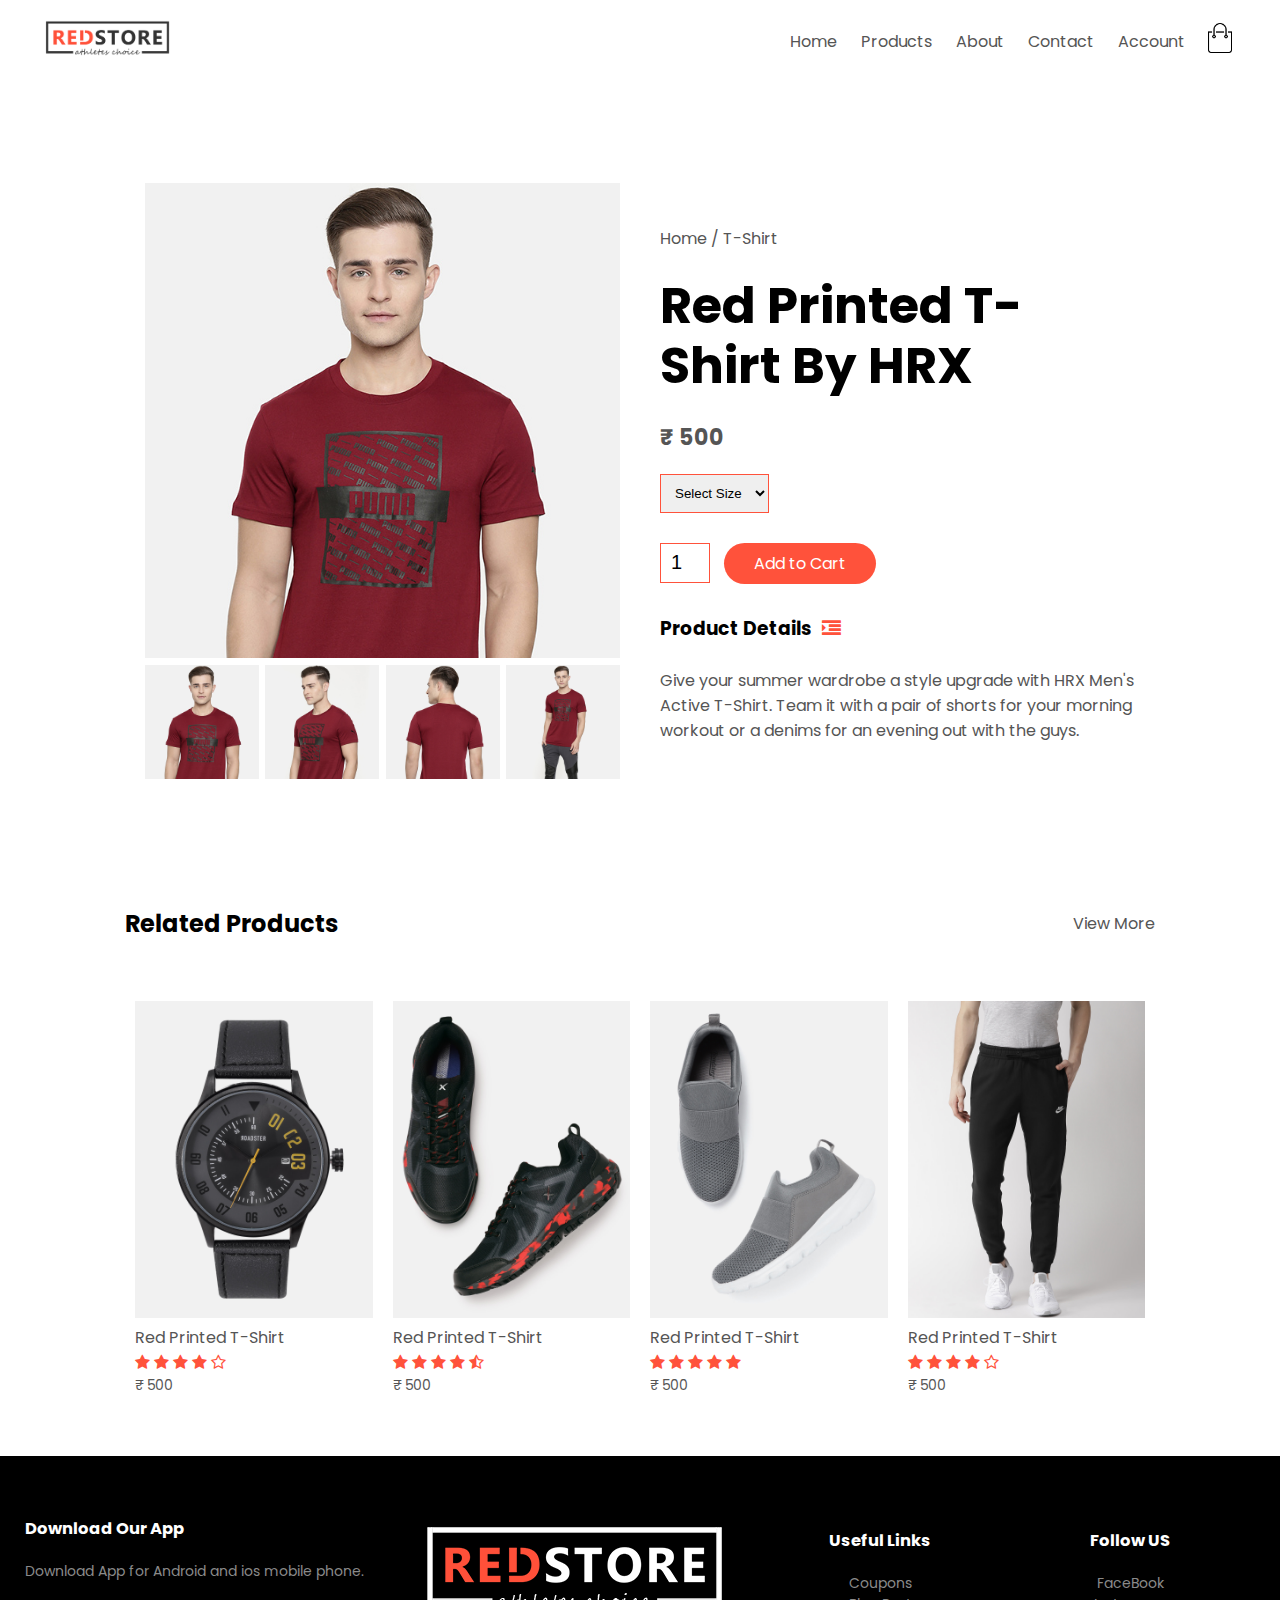
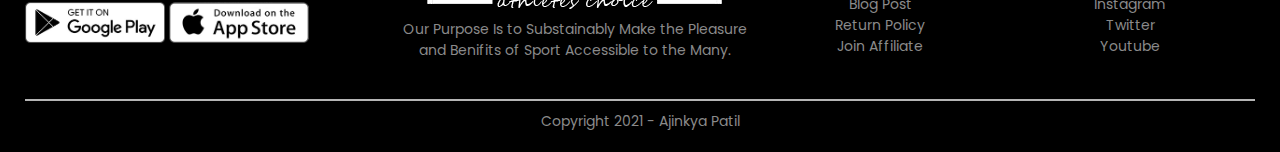
<file: product-details.html>
<!DOCTYPE html>
<html lang="en">
    <head>
        <meta charset="UTF-8">
        <meta name="viewport" content="width=device-width, initial-scale=1.0"> 
        <title>Product Details - RedStore</title>
        <link rel="stylesheet" href="styles.css">
        <link rel="preconnect" href="https://fonts.gstatic.com">
        <link href="https://fonts.googleapis.com/css2?family=Poppins:wght@300;400;500;600;700&display=swap" rel="stylesheet">
        <link rel="stylesheet" href="https://stackpath.bootstrapcdn.com/font-awesome/4.7.0/css/font-awesome.min.css">
    </head>
<body>
       <div class="container">
        <div class="navbar">
            <div class="logo">
                <a href="index.html"><img src="images/logo.png" alt='logo' width="125px"></a>
            </div>
            <nav>
                <ul id="MenuItems">
                    <li><a href="index.html">Home</a></li>
                    <li><a href="products.html">Products</a></li>
                    <li><a href="about.html">About</a></li>
                    <li><a href="contactus.html ">Contact</a></li>
                    <li><a href="accounts.html">Account</a></li>
                </ul>
            </nav>
            <a href="cart.html"><img src="images/cart.png" alt="cart" width='30px' height="30px"></a>
            <img src="images/menu.png" alt="menu-image" class="menu-icon" onclick="menutoggle()">
        </div>
    </div> 

    <!---------------------------Single Prodcut Details-------------->
    <div class="small-container single-product">
        <div class="row">
            <div class="col-2">
                <img src="images/gallery-1.jpg" width="100%" id="ProductImg">
                <div class="small-img-row">
                    <div class="small-img-col">
                        <img src="images/gallery-1.jpg" width="100%" class="small-img">
                    </div>
                    <div class="small-img-col">
                        <img src="images/gallery-2.jpg" width="100%" class="small-img">
                    </div>
                    <div class="small-img-col">
                        <img src="images/gallery-3.jpg" width="100%" class="small-img">
                    </div>
                    <div class="small-img-col">
                        <img src="images/gallery-4.jpg" width="100%" class="small-img">
                    </div>
                </div>



            </div>
            <div class="col-2">
                <p>Home / T-Shirt</p>
                <h1>Red Printed T-Shirt By HRX</h1>
                <h4>&#x20B9; 500</h4>
                <select>
                    <option>Select Size</option>
                    <option>XXL</option>
                    <option>XL</option>
                    <option>Large</option>
                    <option>Medium</option>
                    <option>Small</option>
                </select>
                <input type="number" value="1">
                <a href="" class="btn">Add to Cart</a>
                
                <h3>Product Details<i class="fa fa-indent"></i></h3>
                <br>
                <p>Give your summer wardrobe a style upgrade with HRX
                Men's Active T-Shirt. Team it with a pair of shorts for 
                your morning workout or a denims for an evening out with 
                the guys.</p>
            </div>
        </div>
    </div>

<!------------------------------title------------------------------>

    <div class="small-container">
        <div class="row row-2">
            <h2>Related Products</h2>
            <p>View More</p>
        </div>
    </div>





<!-------------------------------Products---------------------------->

    <div class="small-container">
        <div class="row">
            <div class="col-4">
                <img src="images/product-9.jpg" alt = 'product-1'>
                <h4>Red Printed T-Shirt</h4>
                <div class="rating">
                    <i class="fa fa-star"></i>
                    <i class="fa fa-star"></i>
                    <i class="fa fa-star"></i>
                    <i class="fa fa-star"></i>
                    <i class="fa fa-star-o"></i>
                </div>
                <p>&#x20B9; 500</p>
            </div>
            <div class="col-4">
                <img src="images/product-10.jpg" alt = 'product-2'>
                <h4>Red Printed T-Shirt</h4>
                <div class="rating">
                    <i class="fa fa-star"></i>
                    <i class="fa fa-star"></i>
                    <i class="fa fa-star"></i>
                    <i class="fa fa-star"></i>
                    <i class="fa fa-star-half-o"></i>
                </div>
                <p>&#x20B9; 500</p>
            </div>
            <div class="col-4">
                <img src="images/product-11.jpg" alt = 'product-3'>
                <h4>Red Printed T-Shirt</h4>
                <div class="rating">
                    <i class="fa fa-star"></i>
                    <i class="fa fa-star"></i>
                    <i class="fa fa-star"></i>
                    <i class="fa fa-star"></i>
                    <i class="fa fa-star"></i>
                </div>
                <p>&#x20B9; 500</p>
            </div>
            <div class="col-4">
                <img src="images/product-12.jpg" alt = 'product-4'>
                <h4>Red Printed T-Shirt</h4>
                <div class="rating">
                    <i class="fa fa-star"></i>
                    <i class="fa fa-star"></i>
                    <i class="fa fa-star"></i>
                    <i class="fa fa-star"></i>
                    <i class="fa fa-star-o"></i>
                </div>
                <p>&#x20B9; 500</p>
            </div>  
        </div>
    </div>


<!------------------------------Footer-------------------------->

    <div class="footer">
        <div class="container">
            <div class="row">
                <div class="footer-col-1">
                    <h3>Download Our App</h3>
                    <p>Download App for Android and ios mobile phone.</p>
                    <div class="app-logo">
                        <img src="images/play-store.png" alt="playstore">
                        <img src="images/app-store.png" alt="appstore">
                    </div>
                </div>
                <div class="footer-col-2">
                    <img src="images/logo-white.png">
                    <p>Our Purpose Is to Substainably Make the Pleasure and
                        Benifits of Sport Accessible to the Many.</p>
                </div>
                <div class="footer-col-3">
                    <h3>Useful Links</h3>
                    <ul>
                        <li>Coupons</li>
                        <li>Blog Post</li>
                        <li>Return Policy</li>
                        <li>Join Affiliate</li>
                    </ul>
                </div>
                <div class="footer-col-4">
                    <h3>Follow US</h3>
                    <ul>
                        <li>FaceBook</li>
                        <li>Instagram</li>
                        <li>Twitter</li>
                        <li>Youtube</li>
                    </ul>
                </div>
            </div>
            <hr>
            <p class="copyright">Copyright 2021 - Ajinkya Patil</p>
        </div>
    </div>

<!----------------------------JS for Toggle Menu------------------->
    <script>
        var MenuItems = document.getElementById("MenuItems");
        MenuItems.style.maxHeight = "0px";

        function menutoggle(){
            if (MenuItems.style.maxHeight == "0px"){

                MenuItems.style.maxHeight = "200px";

            }
            else{

                MenuItems.style.maxHeight = "0px";

            }
        }
    </script>

<!----------------------------JS for Product Gallery------------------->
    <script>
        var ProductImg = document.getElementById("ProductImg");
        var SmallImg = document.getElementsByClassName("small-img");

        SmallImg[0].onclick = function()
        {
            ProductImg.src = SmallImg[0].src;
        }
        SmallImg[1].onclick = function()
        {
            ProductImg.src = SmallImg[1].src;
        }
        SmallImg[2].onclick = function()
        {
            ProductImg.src = SmallImg[2].src;
        }
        SmallImg[3].onclick = function()
        {
            ProductImg.src = SmallImg[3].src;
        }
    </script>


</body>
</html>
</file>
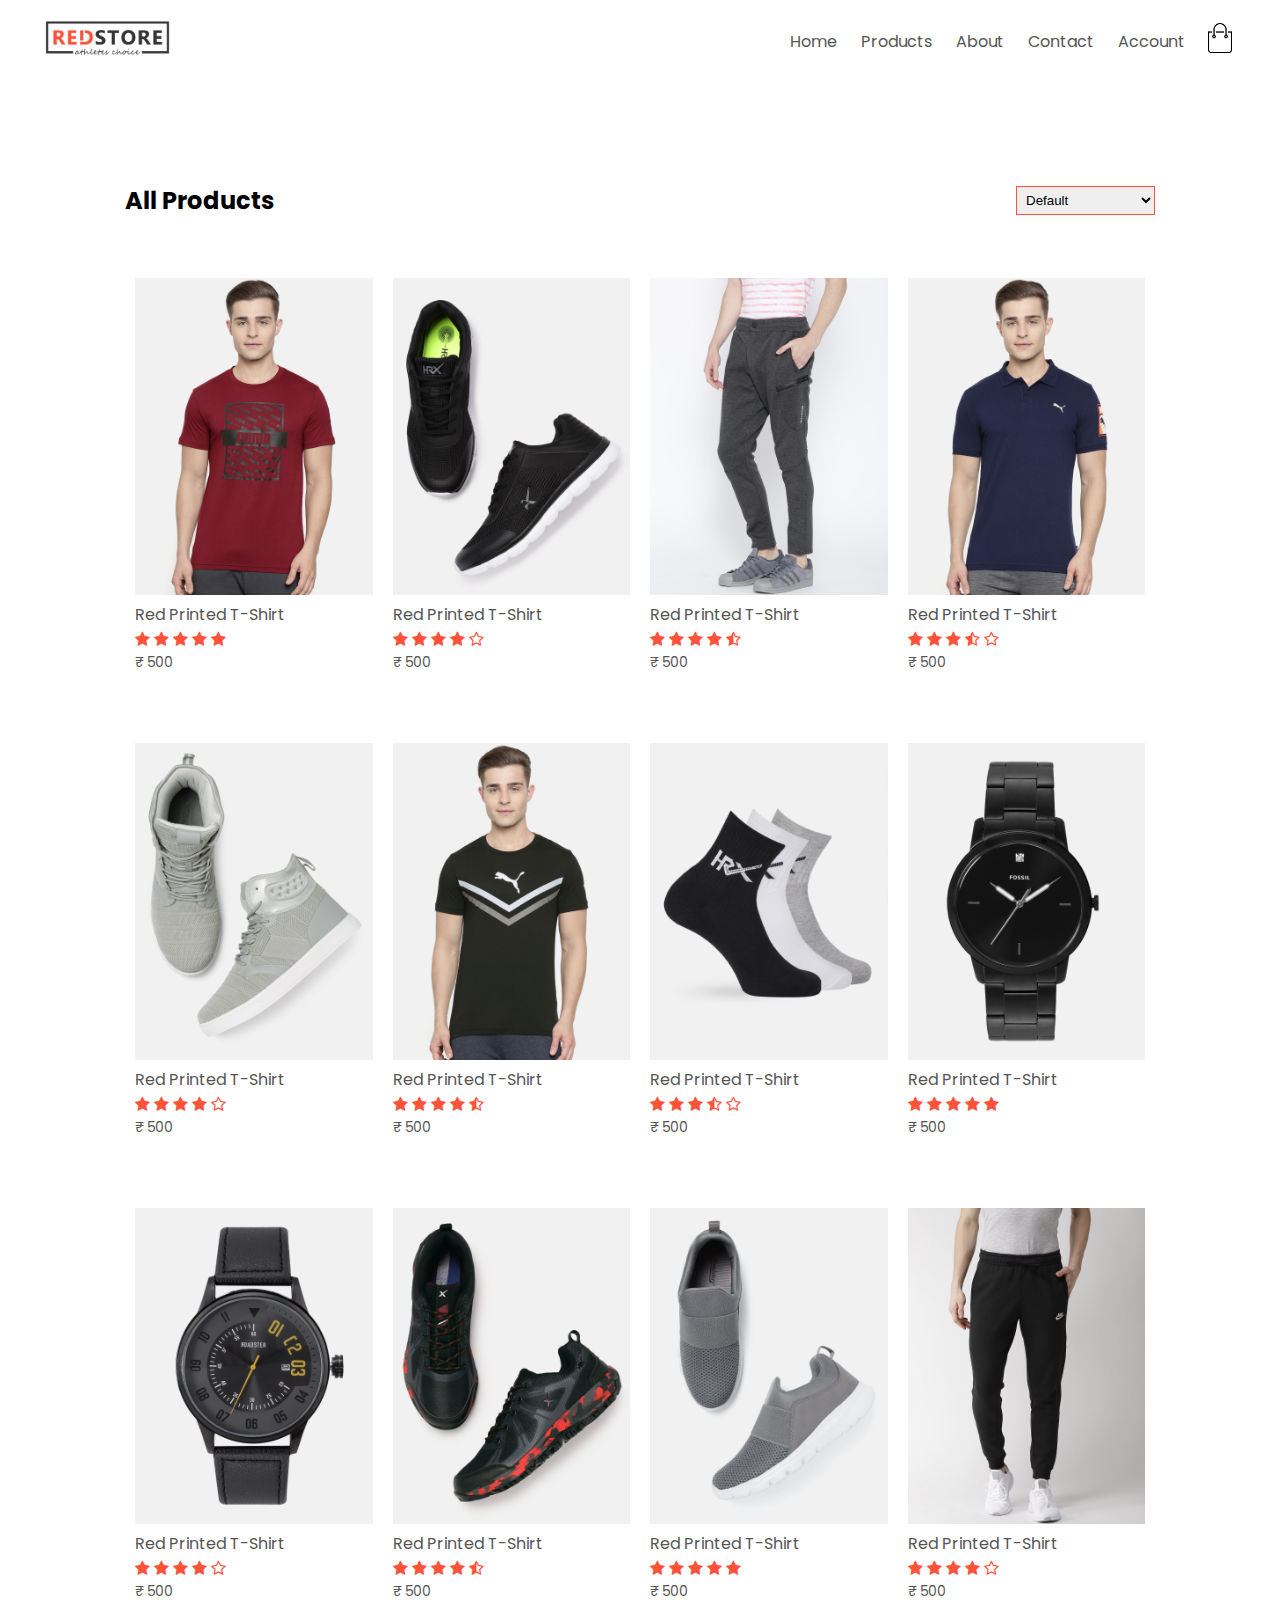
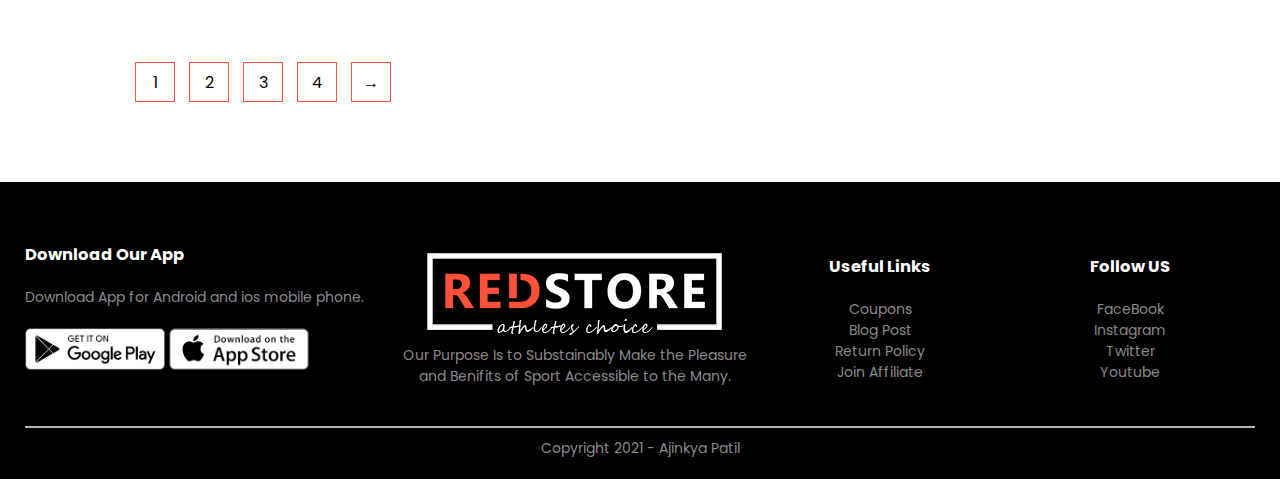
<file: products.html>
<!DOCTYPE html>
<html lang="en">
    <head>
        <meta charset="UTF-8">
        <meta name="viewport" content="width=device-width, initial-scale=1.0"> 
        <title>All Products - RedStore</title>
        <link rel="stylesheet" href="styles.css">
        <link rel="preconnect" href="https://fonts.gstatic.com">
        <link href="https://fonts.googleapis.com/css2?family=Poppins:wght@300;400;500;600;700&display=swap" rel="stylesheet">
        <link rel="stylesheet" href="https://stackpath.bootstrapcdn.com/font-awesome/4.7.0/css/font-awesome.min.css">
    </head>
<body>
       <div class="container">
        <div class="navbar">
            <div class="logo">
                <a href="index.html"><img src="images/logo.png" alt='logo' width="125px"></a>
            </div>
            <nav>
                <ul id="MenuItems">
                    <li><a href="index.html">Home</a></li>
                    <li><a href="products.html">Products</a></li>
                    <li><a href="about.html">About</a></li>
                    <li><a href="contactus.html">Contact</a></li>
                    <li><a href="accounts.html">Account</a></li>
                </ul>
            </nav>
            <a href="cart.html"><img src="images/cart.png" alt="cart" width='30px' height="30px"></a>
            <img src="images/menu.png" alt="menu-image" class="menu-icon" onclick="menutoggle()">
        </div>
    </div> 

    <div class="small-container">

        <div class="row row-2">
            <h2>All Products</h2>
            <select >
                <option>Default</option>
                <option>Sort by Price </option>
                <option>Sort By Popularity</option>
                <option>Sort By Rating</option>
                <option>Sort By Sales</option>

            </select>
        </div>
        <div class="row">
            <div class="col-4">
                <a href="product-details.html"><img src="images/product-1.jpg" alt = 'product-1'></a>
                <a href="product-details.html"><h4>Red Printed T-Shirt</h4></a>
                <div class="rating">
                    <i class="fa fa-star"></i>
                    <i class="fa fa-star"></i>
                    <i class="fa fa-star"></i>
                    <i class="fa fa-star"></i>
                    <i class="fa fa-star"></i>
                </div>
                <p>&#x20B9; 500</p>
            </div>
            <div class="col-4">
                <img src="images/product-2.jpg" alt = 'product-2'>
                <h4>Red Printed T-Shirt</h4>
                <div class="rating">
                    <i class="fa fa-star"></i>
                    <i class="fa fa-star"></i>
                    <i class="fa fa-star"></i>
                    <i class="fa fa-star"></i>
                    <i class="fa fa-star-o"></i>
                </div>
                <p>&#x20B9; 500</p>
            </div>
            <div class="col-4">
                <img src="images/product-3.jpg" alt = 'product-3'>
                <h4>Red Printed T-Shirt</h4>
                <div class="rating">
                    <i class="fa fa-star"></i>
                    <i class="fa fa-star"></i>
                    <i class="fa fa-star"></i>
                    <i class="fa fa-star"></i>
                    <i class="fa fa-star-half-o"></i>
                </div>
                <p>&#x20B9; 500</p>
            </div>
            <div class="col-4">
                <img src="images/product-4.jpg" alt = 'product-4'>
                <h4>Red Printed T-Shirt</h4>
                <div class="rating">
                    <i class="fa fa-star"></i>
                    <i class="fa fa-star"></i>
                    <i class="fa fa-star"></i>
                    <i class="fa fa-star-half-o"></i>
                    <i class="fa fa-star-o"></i>
                </div>
                <p>&#x20B9; 500</p>
            </div>
        </div>
        <div class="row">
            <div class="col-4">
                <img src="images/product-5.jpg" alt = 'product-1'>
                <h4>Red Printed T-Shirt</h4>
                <div class="rating">
                    <i class="fa fa-star"></i>
                    <i class="fa fa-star"></i>
                    <i class="fa fa-star"></i>
                    <i class="fa fa-star"></i>
                    <i class="fa fa-star-o"></i>
                </div>
                <p>&#x20B9; 500</p>
            </div>
            <div class="col-4">
                <img src="images/product-6.jpg" alt = 'product-2'>
                <h4>Red Printed T-Shirt</h4>
                <div class="rating">
                    <i class="fa fa-star"></i>
                    <i class="fa fa-star"></i>
                    <i class="fa fa-star"></i>
                    <i class="fa fa-star"></i>
                    <i class="fa fa-star-half-o"></i>
                </div>
                <p>&#x20B9; 500</p>
            </div>
            <div class="col-4">
                <img src="images/product-7.jpg" alt = 'product-3'>
                <h4>Red Printed T-Shirt</h4>
                <div class="rating">
                    <i class="fa fa-star"></i>
                    <i class="fa fa-star"></i>
                    <i class="fa fa-star"></i>
                    <i class="fa fa-star-half-o"></i>
                    <i class="fa fa-star-o"></i>
                </div>
                <p>&#x20B9; 500</p>
            </div>
            <div class="col-4">
                <img src="images/product-8.jpg" alt = 'product-4'>
                <h4>Red Printed T-Shirt</h4>
                <div class="rating">
                    <i class="fa fa-star"></i>
                    <i class="fa fa-star"></i>
                    <i class="fa fa-star"></i>
                    <i class="fa fa-star"></i>
                    <i class="fa fa-star"></i>
                </div>
                <p>&#x20B9; 500</p>
            </div>
           
        </div>
        <div class="row">
            <div class="col-4">
                <img src="images/product-9.jpg" alt = 'product-1'>
                <h4>Red Printed T-Shirt</h4>
                <div class="rating">
                    <i class="fa fa-star"></i>
                    <i class="fa fa-star"></i>
                    <i class="fa fa-star"></i>
                    <i class="fa fa-star"></i>
                    <i class="fa fa-star-o"></i>
                </div>
                <p>&#x20B9; 500</p>
            </div>
            <div class="col-4">
                <img src="images/product-10.jpg" alt = 'product-2'>
                <h4>Red Printed T-Shirt</h4>
                <div class="rating">
                    <i class="fa fa-star"></i>
                    <i class="fa fa-star"></i>
                    <i class="fa fa-star"></i>
                    <i class="fa fa-star"></i>
                    <i class="fa fa-star-half-o"></i>
                </div>
                <p>&#x20B9; 500</p>
            </div>
            <div class="col-4">
                <img src="images/product-11.jpg" alt = 'product-3'>
                <h4>Red Printed T-Shirt</h4>
                <div class="rating">
                    <i class="fa fa-star"></i>
                    <i class="fa fa-star"></i>
                    <i class="fa fa-star"></i>
                    <i class="fa fa-star"></i>
                    <i class="fa fa-star"></i>
                </div>
                <p>&#x20B9; 500</p>
            </div>
            <div class="col-4">
                <img src="images/product-12.jpg" alt = 'product-4'>
                <h4>Red Printed T-Shirt</h4>
                <div class="rating">
                    <i class="fa fa-star"></i>
                    <i class="fa fa-star"></i>
                    <i class="fa fa-star"></i>
                    <i class="fa fa-star"></i>
                    <i class="fa fa-star-o"></i>
                </div>
                <p>&#x20B9; 500</p>
            </div>  
        </div>

        <div class="page-btn">
            <span>1</span>
            <span>2</span>
            <span>3</span>
            <span>4</span>
            <span>&#8594;</span>

        </div>
    </div>


<!------------------------------Footer-------------------------->

    <div class="footer">
        <div class="container">
            <div class="row">
                <div class="footer-col-1">
                    <h3>Download Our App</h3>
                    <p>Download App for Android and ios mobile phone.</p>
                    <div class="app-logo">
                        <img src="images/play-store.png" alt="playstore">
                        <img src="images/app-store.png" alt="appstore">
                    </div>
                </div>
                <div class="footer-col-2">
                    <img src="images/logo-white.png">
                    <p>Our Purpose Is to Substainably Make the Pleasure and
                        Benifits of Sport Accessible to the Many.</p>
                </div>
                <div class="footer-col-3">
                    <h3>Useful Links</h3>
                    <ul>
                        <li>Coupons</li>
                        <li>Blog Post</li>
                        <li>Return Policy</li>
                        <li>Join Affiliate</li>
                    </ul>
                </div>
                <div class="footer-col-4">
                    <h3>Follow US</h3>
                    <ul>
                        <li>FaceBook</li>
                        <li>Instagram</li>
                        <li>Twitter</li>
                        <li>Youtube</li>
                    </ul>
                </div>
            </div>
            <hr>
            <p class="copyright">Copyright 2021 - Ajinkya Patil</p>
        </div>
    </div>

<!----------------------------JS for Toggle Menu------------------->
    <script>
        var MenuItems = document.getElementById("MenuItems");
        MenuItems.style.maxHeight = "0px";

        function menutoggle(){
            if (MenuItems.style.maxHeight == "0px"){

                MenuItems.style.maxHeight = "200px";

            }
            else{

                MenuItems.style.maxHeight = "0px";

            }
        }
    </script>
</body>
</html>
</file>
<file: styles.css>
*{
    margin: 0px;
    padding: 0px;
    box-sizing: border-box;
}
body{
    font-family: 'Poppins', sans-serif;
}
.navbar{
    display: flex;
    align-items: center;
    padding: 20px;
}
nav{
    flex: 1;
    text-align: right;
}
nav ul{
    display: inline-block;
    list-style-type: none;
}
nav ul li{
    display: inline-block;
    margin-right: 20px;
}
a{
    text-decoration: none;
    color: #555;
}
p{
    color : #555;
}
.container{
    max-width: 1300px;
    margin:auto;
    padding-left: 25px;
    padding-right: 25px;
}
.row{
    display: flex;
    align-items: center;
    flex-wrap: wrap;
    justify-content: space-around;
}
.col-2{
    flex-basis: 50%;
    min-width: 300px;
}
.col-2 img{
    max-width: 100%;
    padding: 50px 0;
}
.col-2 h1{
    font-size: 50px;
    line-height: 60px;
    margin: 25px 0;
}
.btn{
    display: inline-block;
    background-color: #ff523b;
    color: #fff;
    padding: 8px 30px;
    margin: 30px 0;
    border-radius: 30px;
    transition: background 0.5s;
}
.btn:hover{
    background: #563434;
}
.header{
    background: radial-gradient(#fff, #ffd6d6);
}
.header .row{
    margin-top: 70px;
}
.categories{
    margin: 70px 0;
}

.col-3{
    flex-basis: 30%;
    min-width: 250px;
    margin-bottom: 30px;
}

.col-3 img{
    width: 100%;
}
.small-container{
    max-width: 1080px;
    margin: auto;
    padding-left: 25px;
    padding-right: 25px ;
}
.col-4{
    flex-basis: 25%;
    padding: 10px;
    min-width: 200px;
    margin-bottom: 50px;
    transition: transform 0.5s;
}

.col-4 img{
    width: 100%;
}
.title{
    text-align: center;
    margin: 0 auto 80px;
    position: relative;
    line-height: 60px;
    color: #555;
}

.title::after{
    content: '';
    background: #ff523b;
    width: 80px;
    height: 5px; 
    border-radius: 5px;
    position: absolute;
    bottom: 0;
    left: 50%;
    transform: translateX(-50px);
}

h4{
    color: #555;
    font-weight: normal;
}

.col-4 p{
    font-size: 14px;
}

.rating .fa{
    color: #ff523b;
}

.col-4:hover{
    transform: translateY(-7px);
}
.offer{
    background: radial-gradient(#fff, #ffd6d6);
    margin-top: 80px;
    padding: 30px 0;
}
.col-2 .offer-img{
    padding: 50px;
}
small{
    color: #555;
}
/*----------------Testimonial-----------------*/

.testimonial{
    margin-top: 100px;
}

.testimonial .col-3{
    text-align: center;
    padding: 40px 20px;
    box-shadow: 0 0 20px 0px rgba(0,0,0,0.1);
    cursor: pointer;
    transition: transform 0.5s;
}

.testimonial .col-3 img{
    width: 50px;
    margin-top: 20px;
    border-radius: 50%;
} 

.testimonial .col-3:hover{
    transform: translateY(-10px);
}
.fa.fa-quote-left{
    font-size: 34px;
    color: #ff523b;
}

.col-3 p{
    font-size: 12px;
    margin: 12px 0;
    color: #777;
}

.testimonial .col-3 h3{
    font-weight: 600;
    color: #555;
    font-size: 16px;
}

/*----------------Brands---------------------*/

.brands{
    margin: 100px auto;
}
.col-5{
    width: 160px;
}

.col-5 img{
    width: 100%;
    cursor: pointer;
    filter: grayscale(100%);
}

.col-5 img:hover{
    filter: grayscale(0)
}


/*-------------------Footer------------------*/

.footer{
    background: #000;
    color: #8a8a8a;
    font-size: 14px;
    padding: 60px 0 20px;
}

.footer p{
    color: #8a8a8a;
}
.footer h3{
    color: #fff;
    margin-bottom: 20px;
}

.footer-col-1, .footer-col-2, .footer-col-3, .footer-col-4{
    min-width: 250px;
    margin-bottom: 20px;
}

.footer-col-1{
    flex-basis: 30%;
}
.footer-col-2{
    flex: 1;
    text-align: center;
}
.footer-col-1 img{
    width: 180px;
    margin-bottom: 20px;
}
.footer-col-3, .footer-col-4{
    flex-basis: 12%;
    text-align: center;
}

ul{
    list-style-type: none;
}

.app-logo{
    margin-top: 20px;
}
.app-logo img{
    width: 140px;
}

.footer hr{
    border: none;
    background: #b5b5b5;
    height: 2px;
    margin: 10px 0;
}

.copyright{
    text-align: center;
}

.menu-icon{
    width: 28px;
    margin-left: 20px;
    display: none;
}

/*----------------------------all products-----------------*/

.row-2{
    justify-content: space-between;
    margin: 100px auto 50px;
}

select{
    border: 1px solid #ff523b;
    padding: 5px;
}

select:focus{
    outline: none;
}

.page-btn{
    margin: 0 auto 80px;
}

.page-btn span{
    display: inline-block;
    border: 1px solid #ff523b;
    margin-left: 10px;
    width: 40px;
    height: 40px;
    text-align: center;
    line-height: 40px;
    cursor: pointer;
    transition: 0.5 s;
}

.page-btn span:hover{
    background: #ff523b;
    color: #fff;
}

/*--------------------------Single Product Details----------------*/

.single-product{
    margin-top: 80px;
}

.single-product .col-2 img{
    padding: 0;
}
.single-product .col-2 {
    padding: 20px;
}

.single-product h4{
    margin: 20px 0;
    font-size: 22px;
    font-weight: bold;
}
.single-product select{
    display: block;
    padding: 10px;
    margin-top: 20px;
}
.single-product input{
    width: 50px;
    height: 40px;
    padding-left: 10px;
    margin-right: 10px;
    font-size: 20px;
    border: 1px solid #ff523b;
}

input:focus{
    outline: none;
}

.single-product .fa{
    color: #ff523b;
    margin-left: 10px;
}

.small-img-row{
    display: flex;
    justify-content: space-between;
}
.small-img-col{
    flex-basis: 24%;
    cursor: pointer;
}



/*-----------------------Cart Items---------------------*/

.cart-page{
    margin: 80px auto;
}
table{
    width: 100%;
    border-collapse: collapse;
}
.cart-info{
    display: flex;
    flex-wrap: wrap;
}
th{
    text-align: left;
    padding: 5px;
    color: #fff;
    background: #ff523b;
    font-weight: normal;
}

td{
    padding: 10px 5px;
}

td input{
    width: 40px;
    height: 30px;
    padding: 5px;

}

td a{
    color: #ff523b;
    font-size:12px;
}
td img{
    width: 80px;
    height: 80px;
    margin-right: 10px;
}


.total-price{
    display: flex;
    justify-content: flex-end;
}
.total-price table{
    border-top: 3px solid #ff523b;
    width: 100%;
    max-width: 410px;
}
td:last-child{
    text-align: right;
}
th:last-child{
    text-align: right;
}

/*---------------------Accounts Page-------------------------*/
.account-page{
    padding: 50px 0;
    background: radial-gradient(#fff, #ffd6d6);
}
.form-container{
    background: #fff;
    width: 300px;
    height: 400px;
    position: relative;
    text-align: center;
    padding: 20px 0;
    margin: auto;
    box-shadow: 0 0 20px 20px rgba(0,0,0,0.1);
    overflow: hidden;
}

.form-container span{
    font-weight: bold;
    padding: 0 10px;
    color: #555;
    cursor: pointer;
    width: 100px;
    display: inline-block;
}
.form-btn{
    display: inline-block;
}
.form-container form{
    max-width: 300px;
    padding: 0 20px;
    position: absolute;
    top: 130px;
    transition: transform 1s;
}

form input{
    width: 100%;
    height: 30px;
    margin: 10px 0;
    padding: 0 10px;
    border: 1px solid #ccc;
}

form .btn{
    width: 100%;
    border: none;
    margin: 10px 0;
    cursor: pointer;
}
form .btn:focus{
    outline: none;
}

#LoginForm{
    left: -300px;
}
#RegForm{
    left: 0;
}

form a{
    font-size: 12px;
}

#Indicator{
    width: 100px;
    border: none;
    background: #ff523b; 
    height: 3px;
    margin-top: 8px;
    margin-left: 7px;
    transform: translateX(100px);
    transition: transform 1s;
}


/*-----------------------media querry for menu--------------*/

@media only screen and (max-width: 800px){
    nav ul{
        position: absolute;
        top: 70px;
        left: 0;
        background: #333;
        width: 100%;
        overflow: hidden;
        transition: max-height 0.5s;
    }

    nav ul li{
        display: block;
        margin-right: 50px;
        margin-top: 10px;
        margin-bottom: 10px;
    }
    nav ul li a{
        color: #fff;
    }
    .menu-icon{
        display: block;
        cursor: pointer;
    }
}


/*----------media queries for less than 600 screen size--------------*/

@media only screen and (max-width: 600px){

    .row{
        text-align: center;
    }
    .col-2, .col-3, .col-4{
        flex-basis: 100%;
    }

    .single-product .row{
        text-align: left;
    }
    .single-product .col-2{
        padding: 20px 0;
    }
    .single-product h1{
        font-size: 26px;
        line-height: 32px;
    }

    .cart-info p{
        display: none;
    }
    .contact-container{
        margin-left: 10%;
    }
}
</file>
